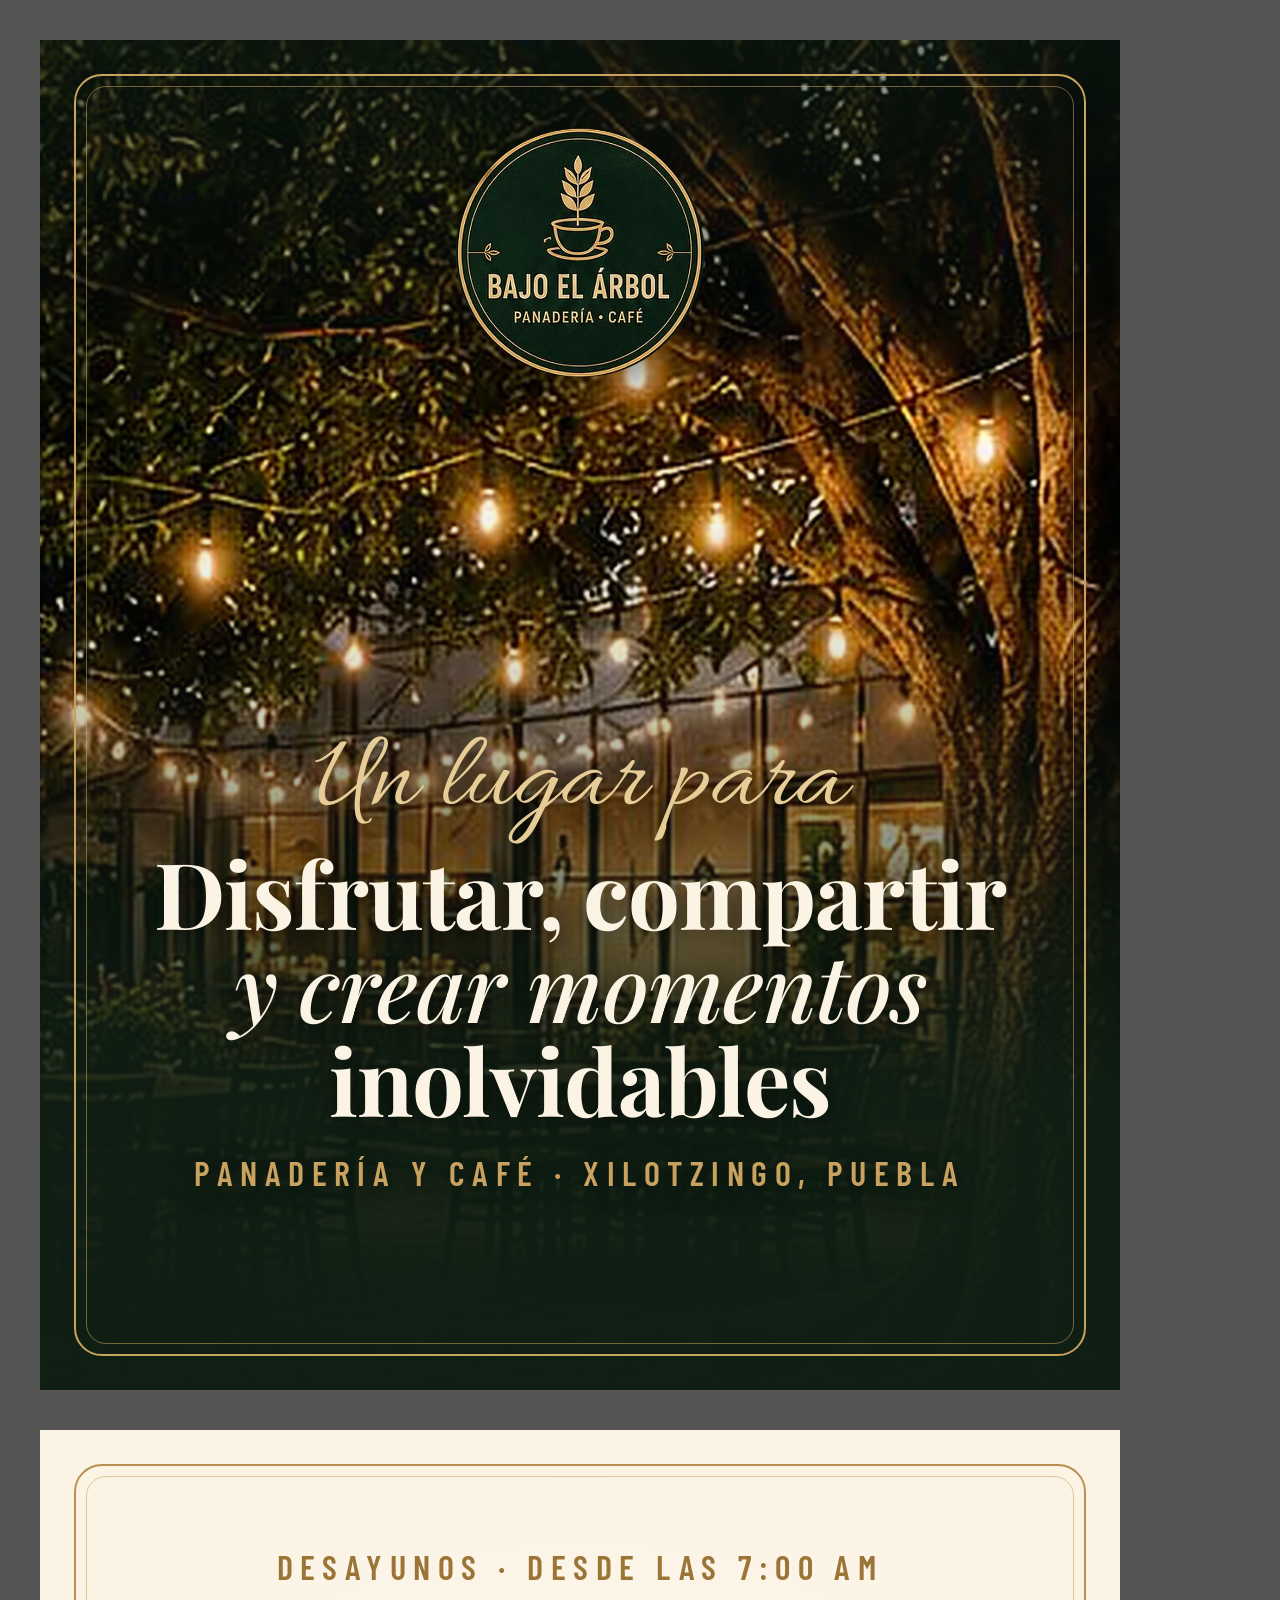
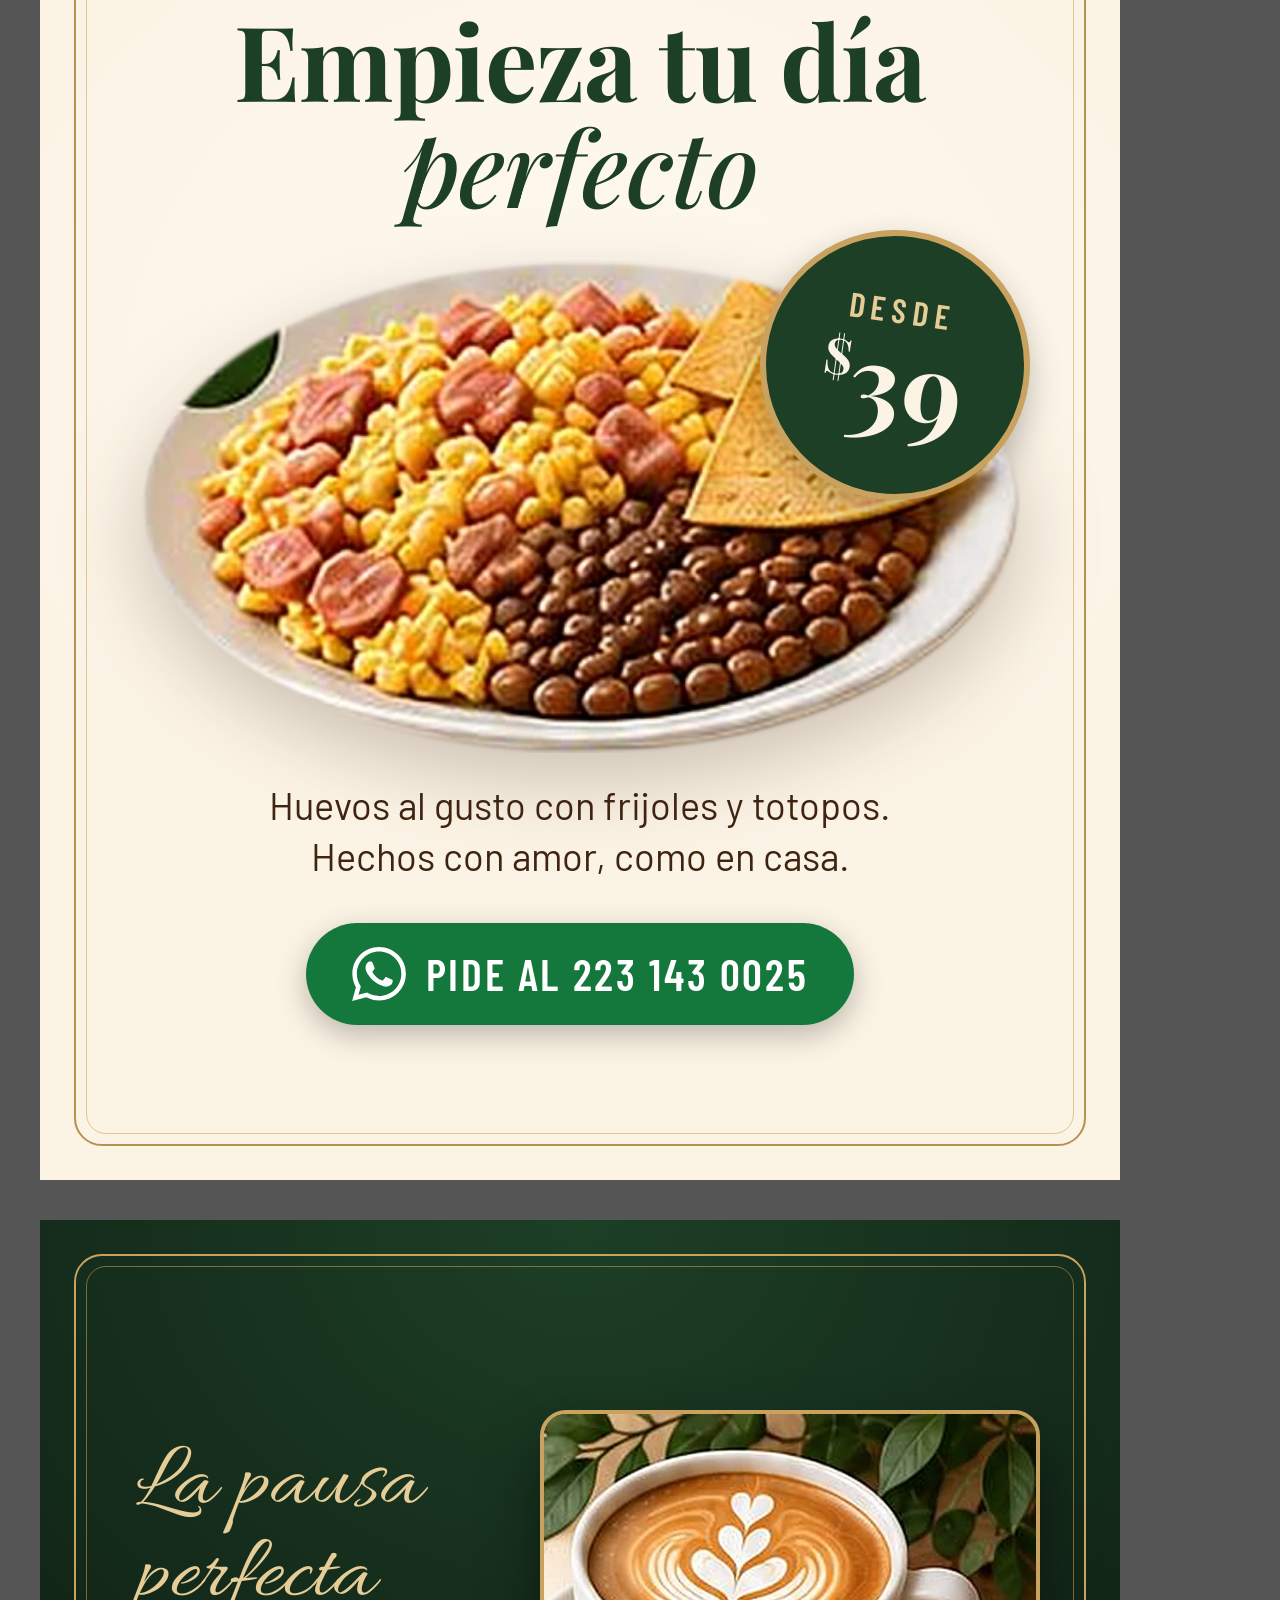
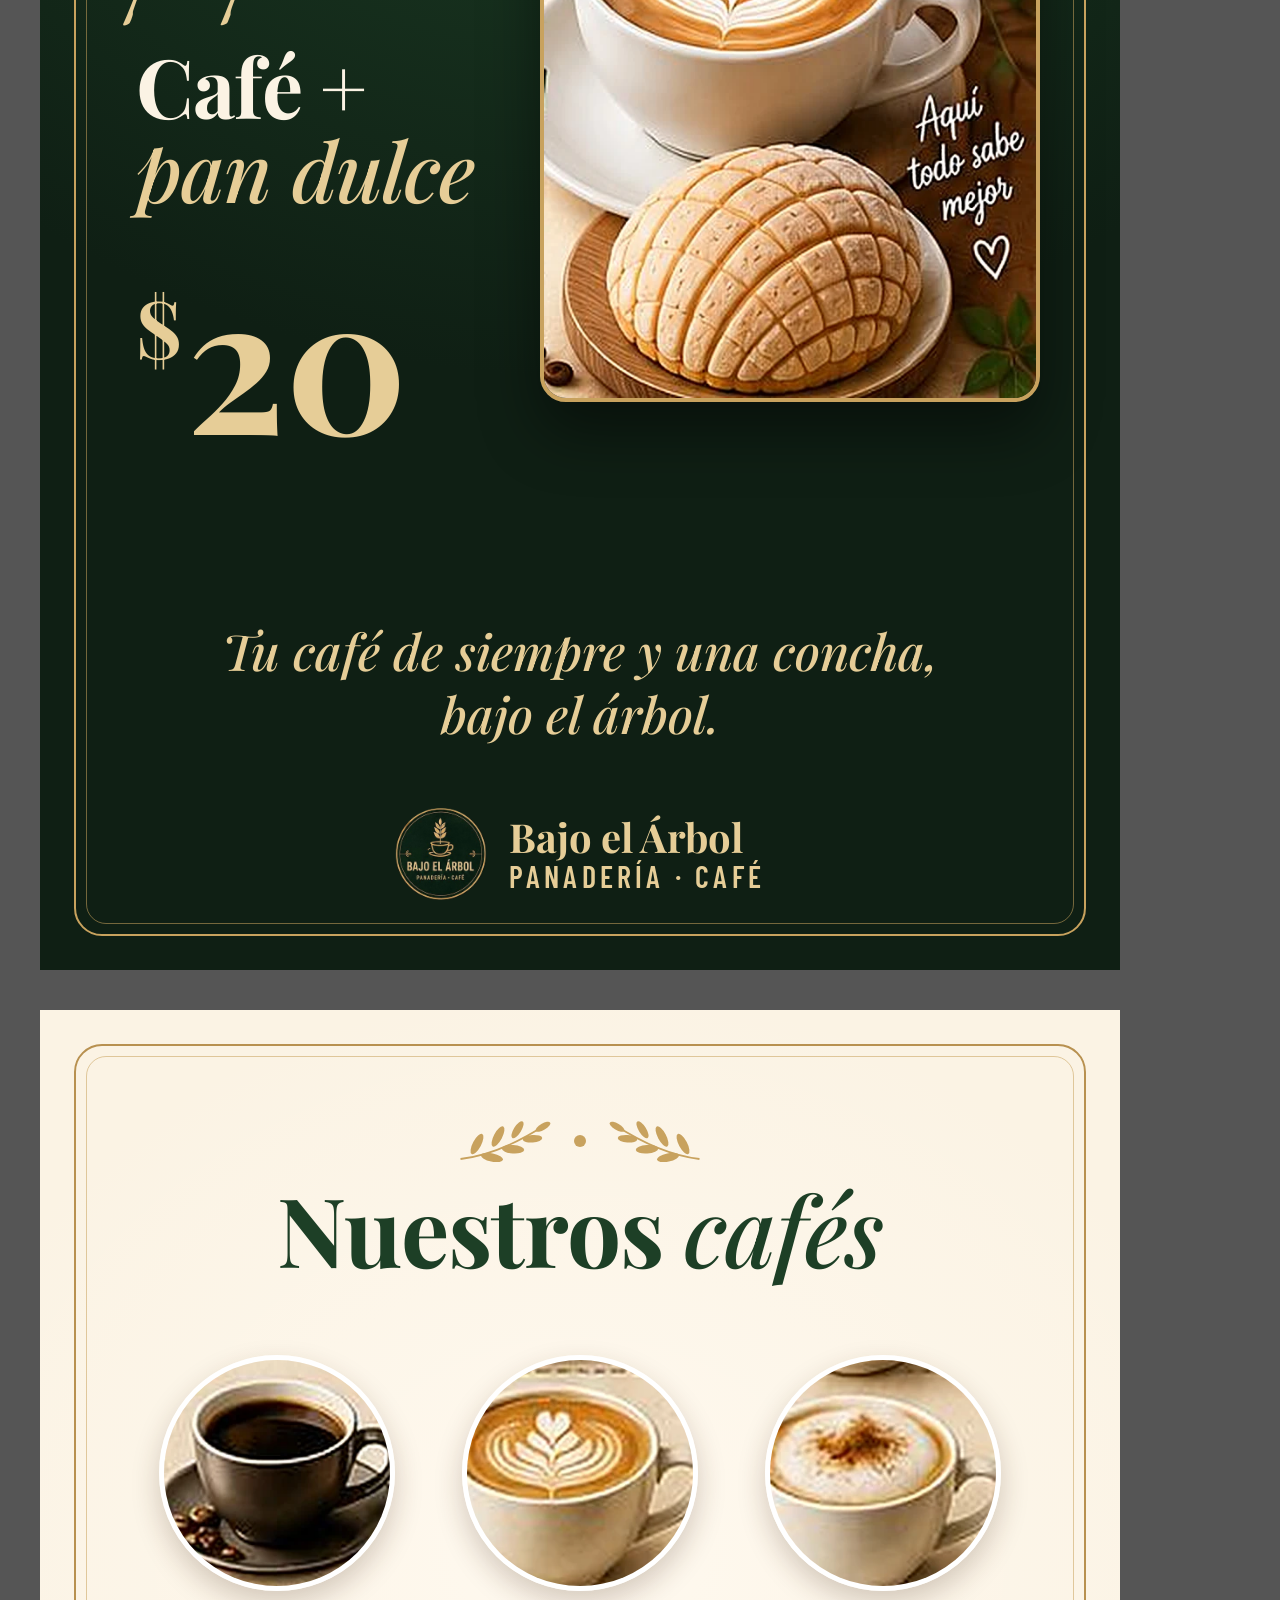
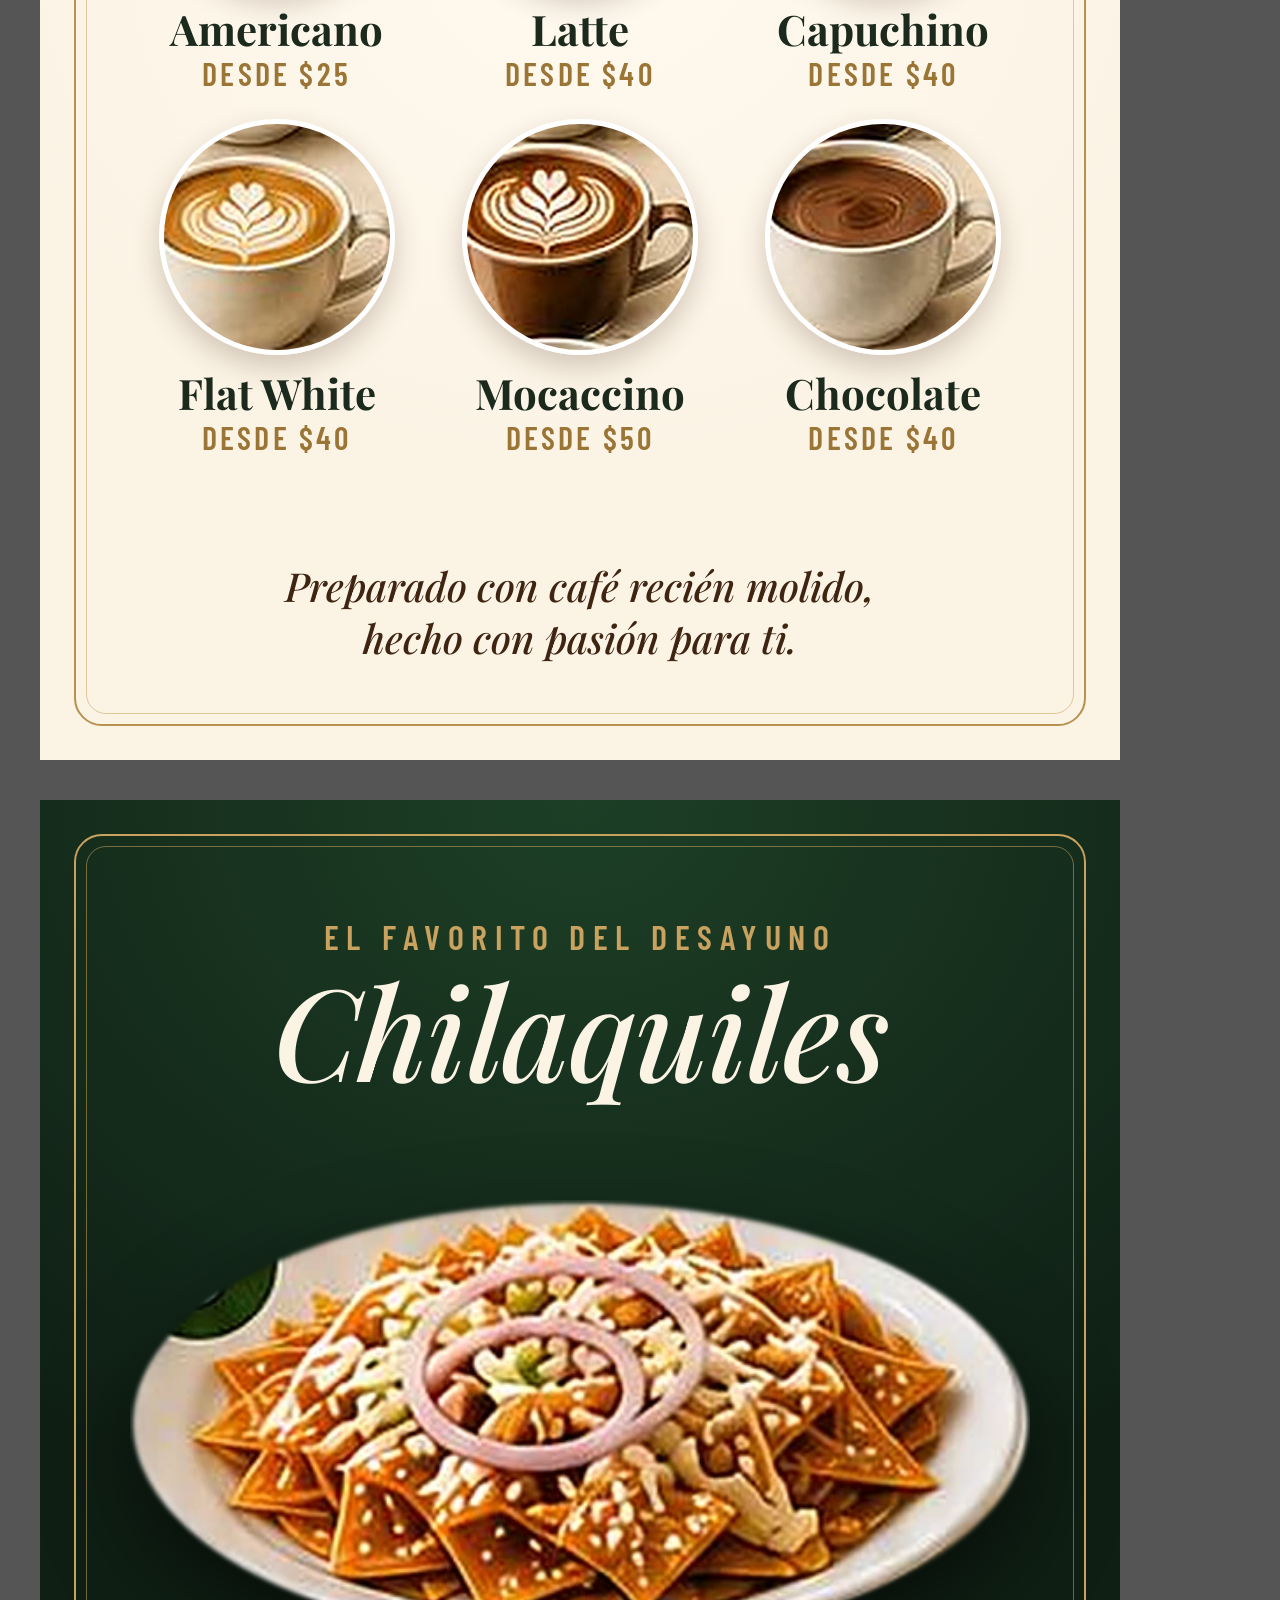
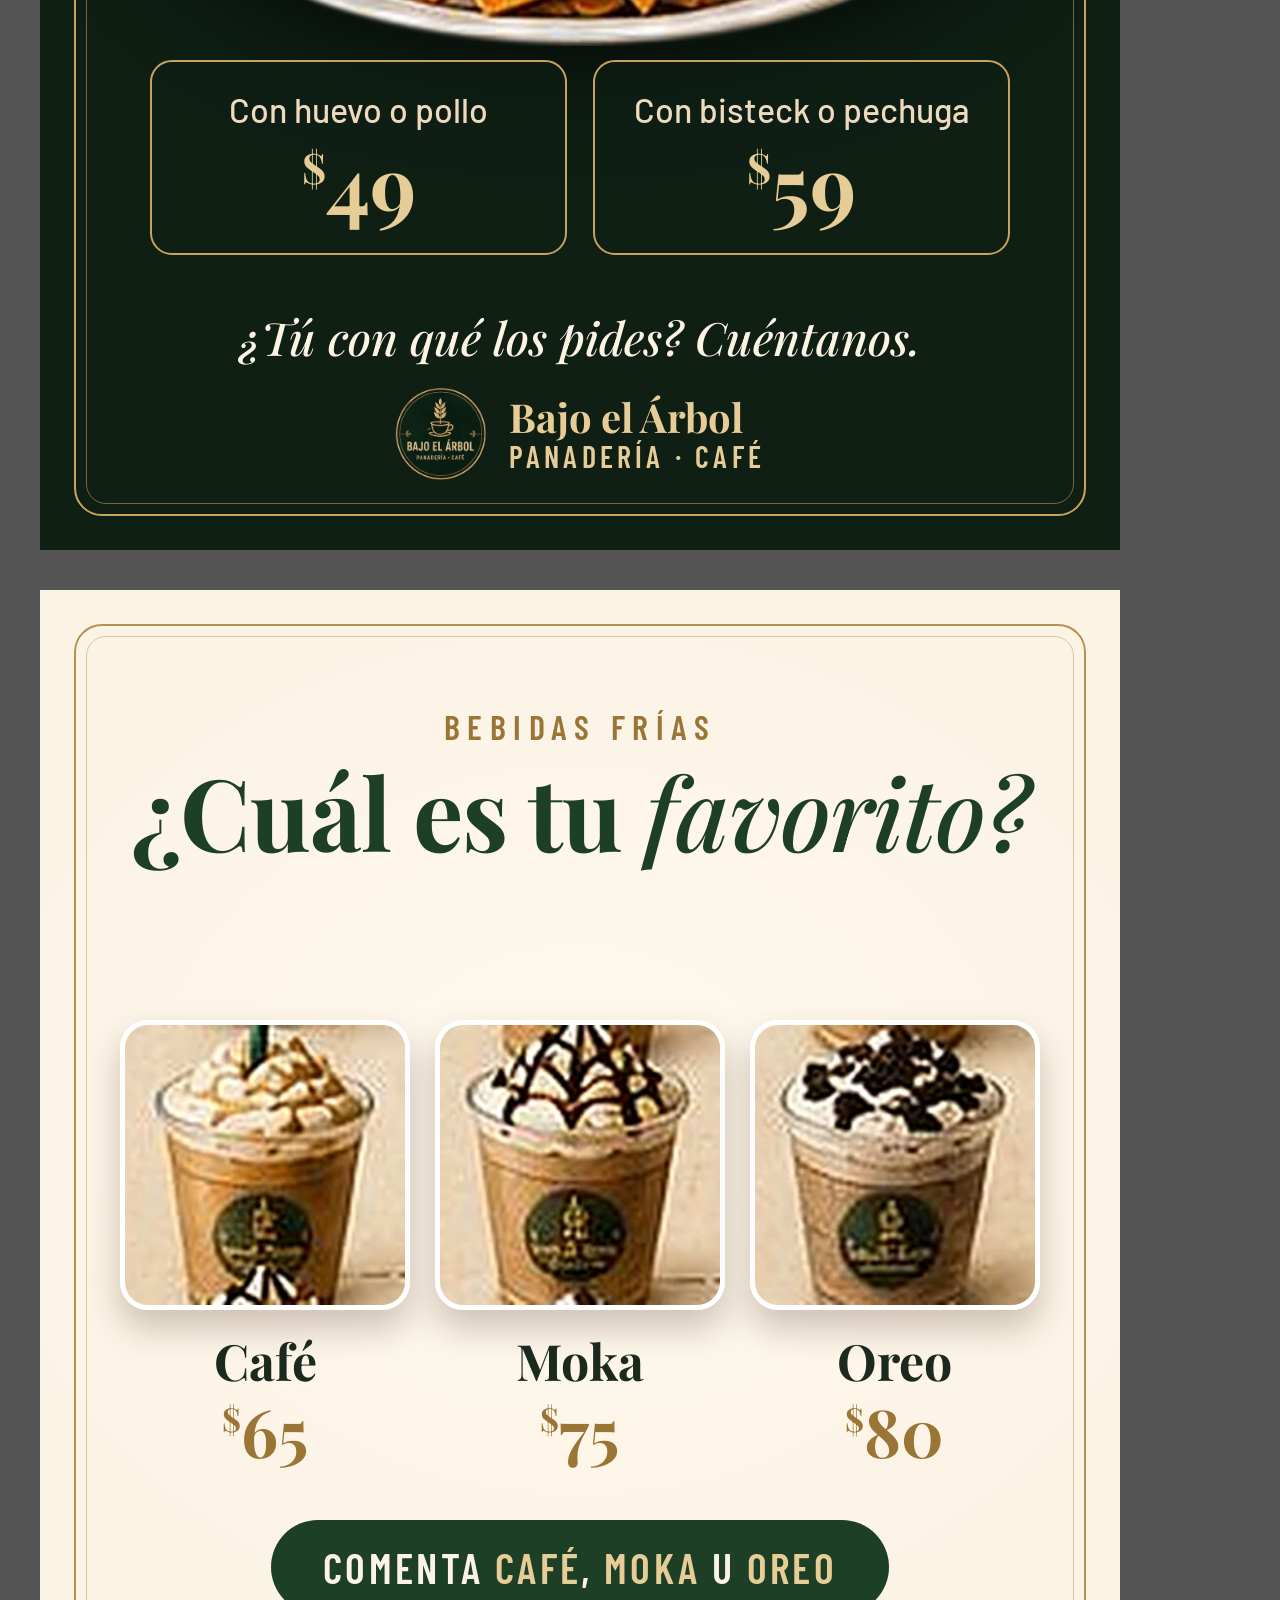
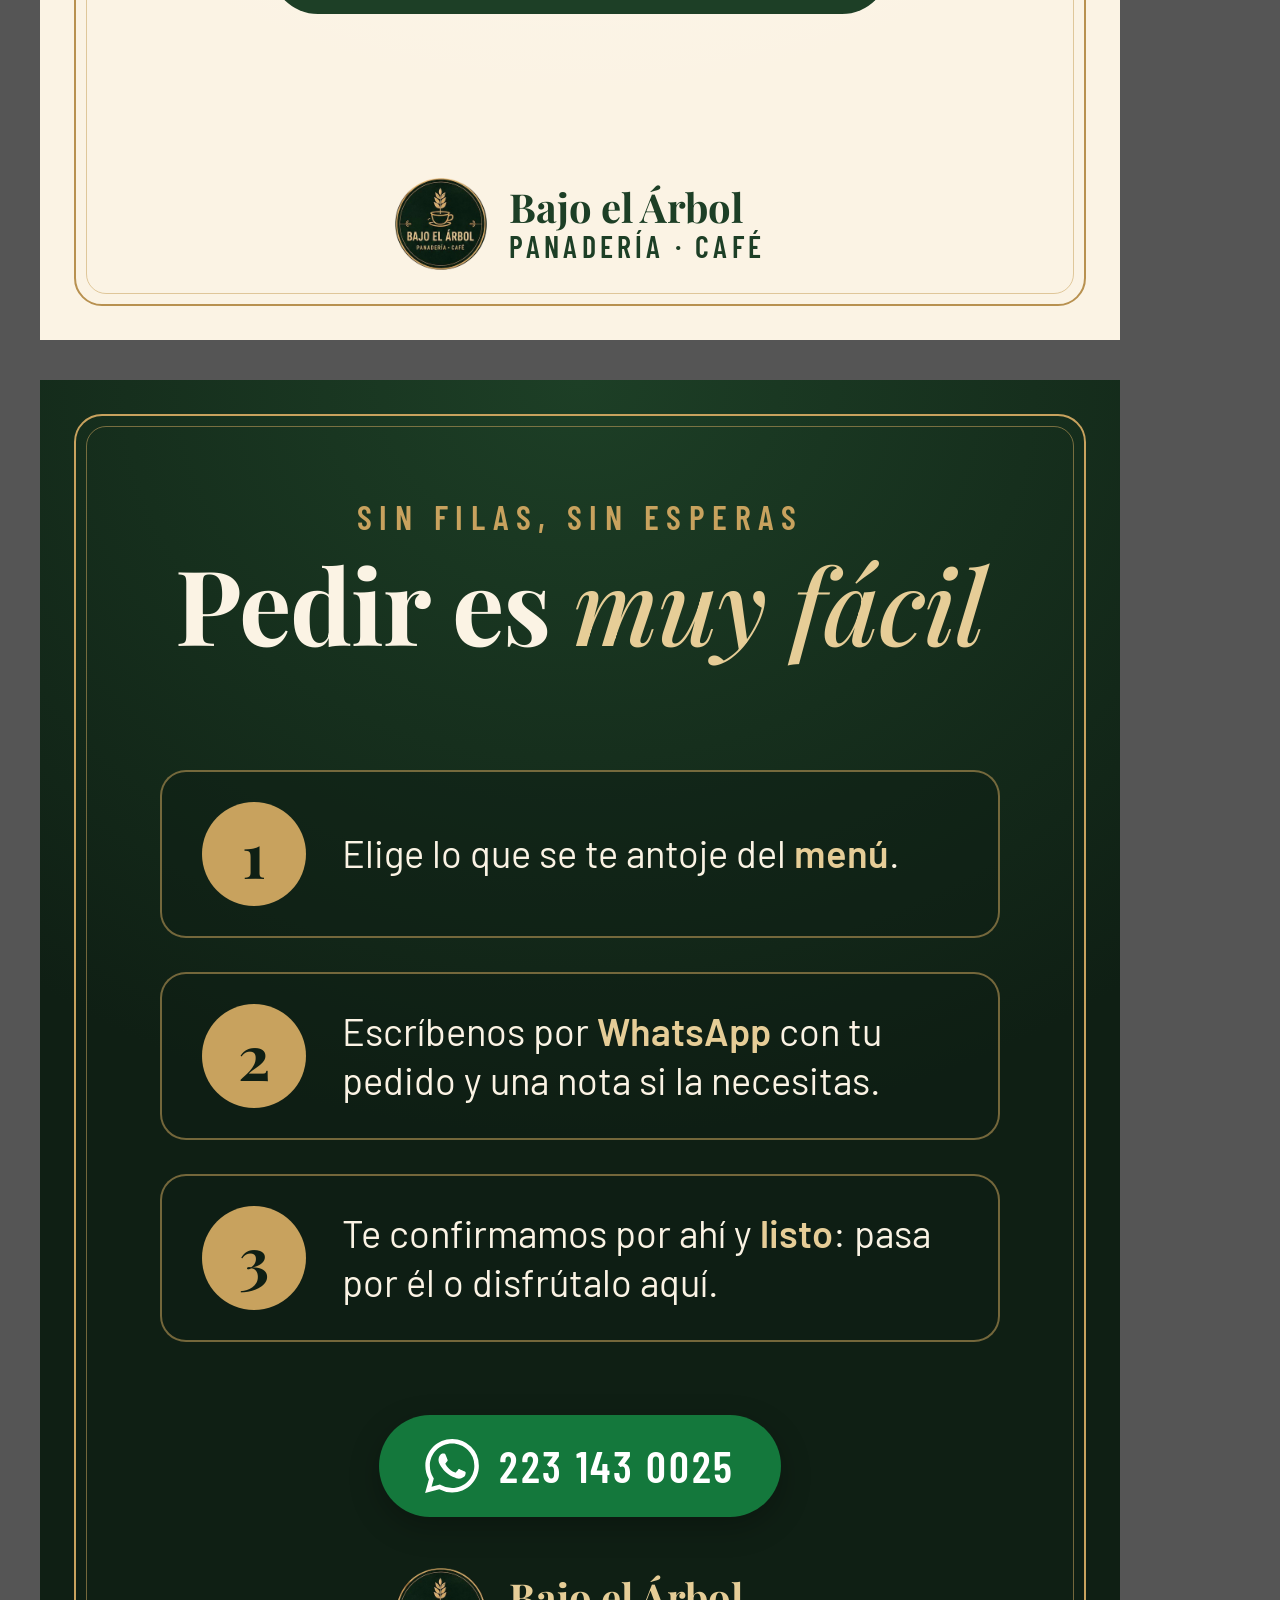
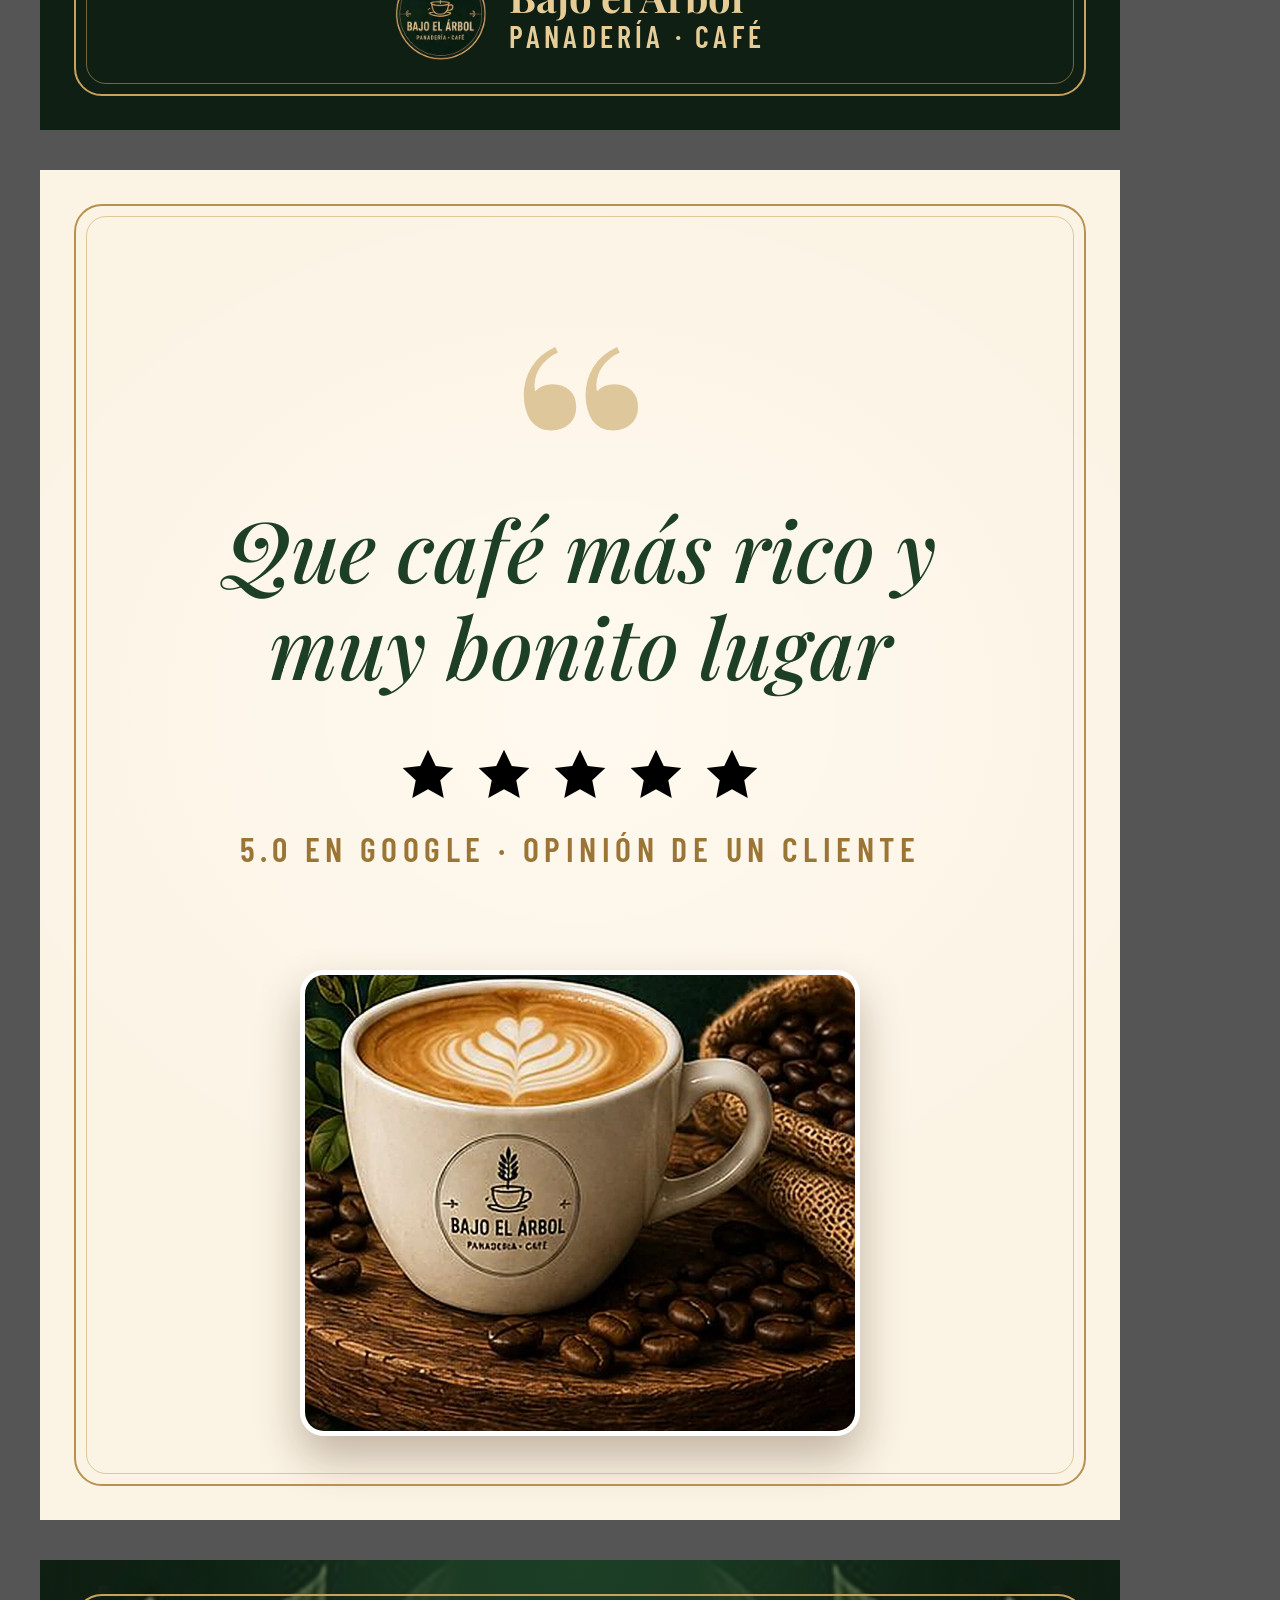
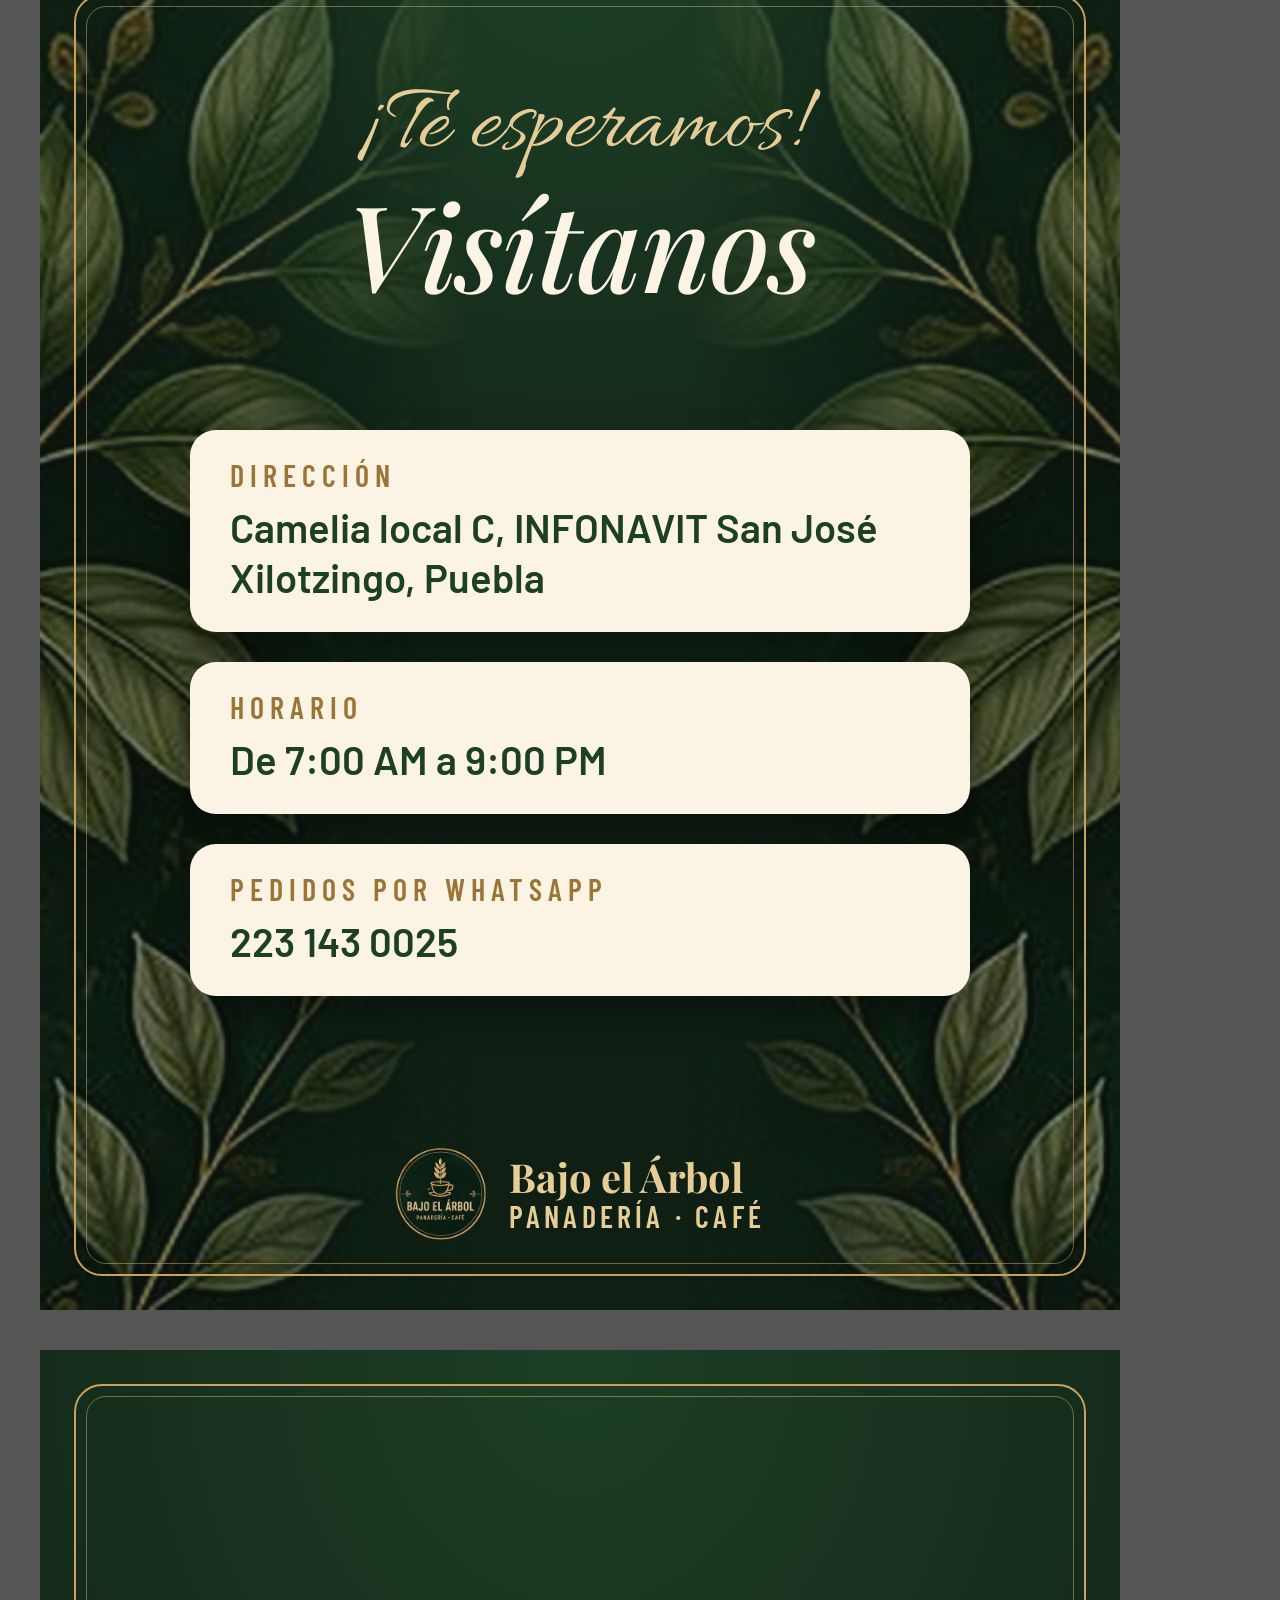
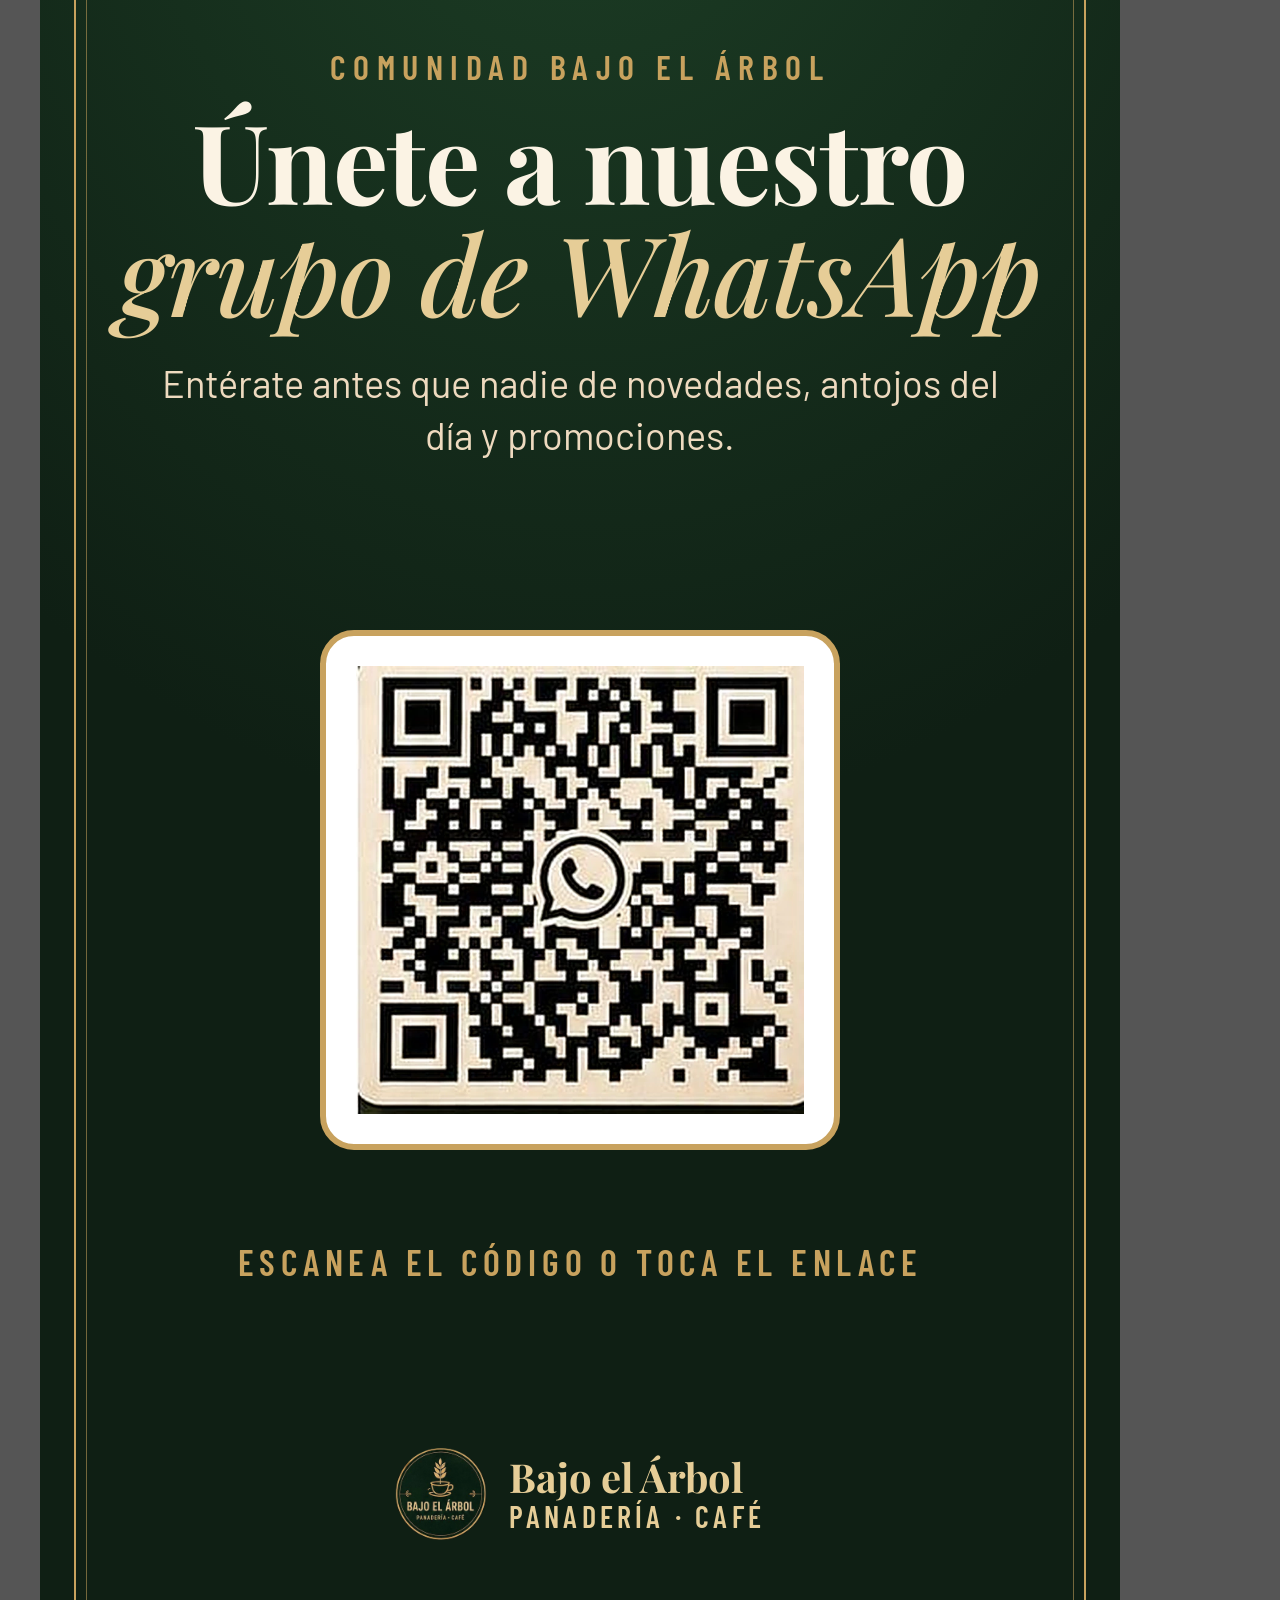
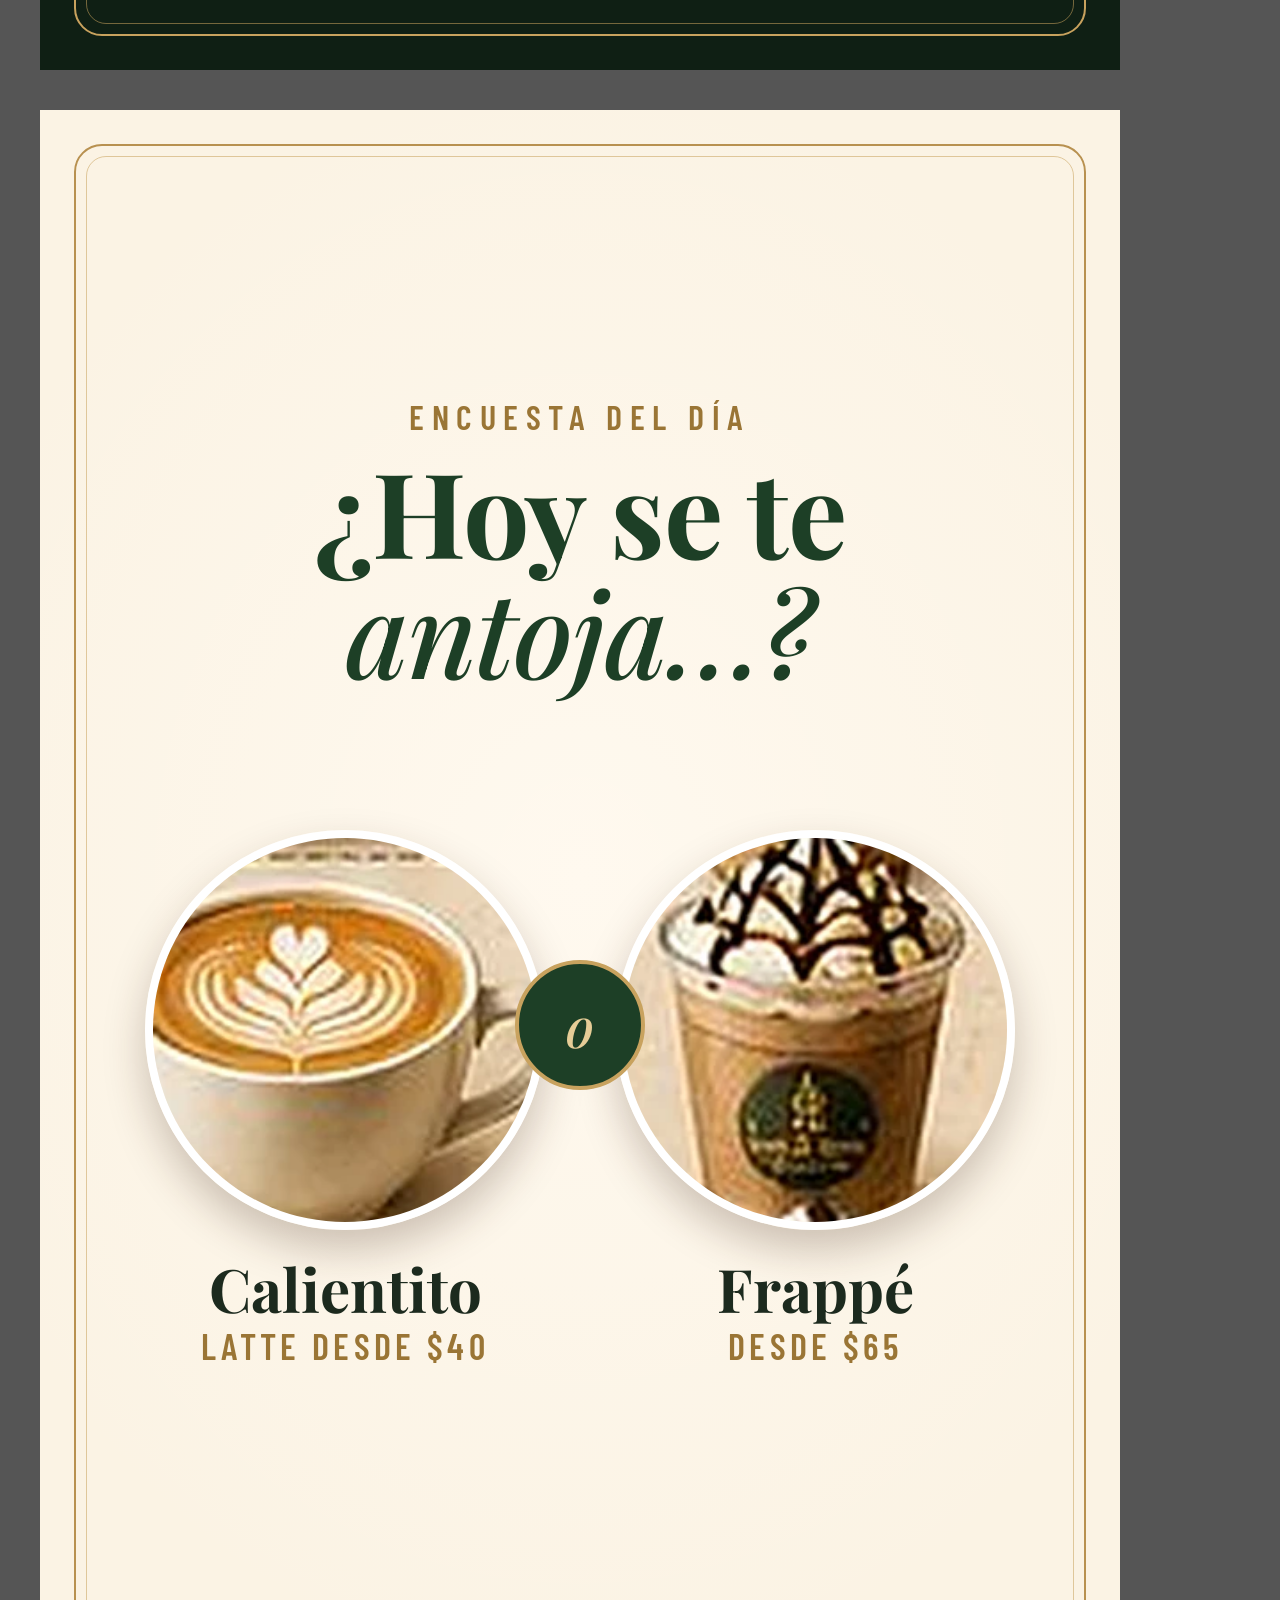
<file: redes-sociales/fuente/publicaciones.html>
<!doctype html>
<html lang="es">
<head>
<meta charset="utf-8">
<title>Bajo el Árbol · Publicaciones para Facebook e Instagram</title>
<link rel="stylesheet" href="fuentes.css">
<style>
:root{
  --bosque:#0f1f14;--bosque2:#132a18;--verde:#1d3f26;--oro:#c8a25e;--oro2:#e6cd97;
  --papel:#eedabf;--crema:#fbf3e4;--cafe:#3f2412;--tinta:#1c2a1e;--wa:#25d366;--wa2:#14783c;
  --serif:"Playfair Display",Georgia,serif;--cond:"Barlow Condensed","Arial Narrow",sans-serif;
  --sans:"Barlow",system-ui,sans-serif;--script:"Allura","Segoe Script",cursive;
}
*{box-sizing:border-box;margin:0;padding:0}
body{background:#555;font-family:var(--sans);display:flex;flex-wrap:wrap;gap:40px;padding:40px}
img{display:block}
svg.i{width:1em;height:1em;fill:currentColor;flex:none}

/* ---------- Lienzos ---------- */
.pieza{position:relative;overflow:hidden;width:1080px;height:1350px;flex:none}
.historia{height:1920px}
.oscuro{background:radial-gradient(120% 80% at 50% 0%,var(--verde) 0%,var(--bosque) 70%);color:var(--crema)}
.claro{background:var(--crema);color:var(--tinta)}
.claro::before{content:"";position:absolute;inset:0;background:radial-gradient(90% 60% at 50% 40%,#fff9ef 0%,transparent 70%);pointer-events:none}

/* marco dorado tipo menú */
.marco{position:absolute;inset:34px;border:2px solid var(--oro);border-radius:28px;pointer-events:none;z-index:5}
.marco::after{content:"";position:absolute;inset:10px;border:1px solid color-mix(in srgb,var(--oro) 55%,transparent);border-radius:20px}
.claro .marco{border-color:#b89150}

/* tipografía */
.etiqueta{font:600 34px/1 var(--cond);letter-spacing:.22em;text-transform:uppercase;color:var(--oro)}
.claro .etiqueta{color:#9a7535}
.script{font:400 96px/1 var(--script);color:var(--oro2)}
.claro .script{color:#9a7535}
.titulo{font:700 104px/1.02 var(--serif);letter-spacing:-.01em}
.titulo em{font-style:italic;font-weight:500}
.texto{font:400 38px/1.35 var(--sans)}
.precio{font:700 150px/1 var(--serif);color:var(--oro2)}
.precio small{font-size:.42em;vertical-align:.95em;margin-right:4px}
.claro .precio{color:var(--cafe)}

/* adornos */
.ramitas{display:flex;align-items:center;justify-content:center;gap:22px;color:var(--oro)}
.ramitas svg{width:96px;height:42px}
.ramitas svg:last-child{transform:scaleX(-1)}
.ramitas span{width:12px;height:12px;border-radius:50%;background:currentColor}

/* pie de marca */
.pie{position:absolute;left:0;right:0;bottom:70px;display:flex;align-items:center;justify-content:center;gap:22px;z-index:6}
.pie img{width:92px;height:92px}
.pie div{font:600 30px/1.15 var(--cond);letter-spacing:.14em;text-transform:uppercase}
.pie div b{display:block;font:700 40px/1.1 var(--serif);letter-spacing:0;text-transform:none}
.oscuro .pie div{color:var(--oro2)}
.claro .pie div{color:var(--verde)}

/* botón WhatsApp */
.wa{display:inline-flex;align-items:center;gap:20px;background:var(--wa2);color:#fff;border-radius:999px;padding:24px 46px;font:600 44px/1 var(--cond);letter-spacing:.06em;text-transform:uppercase;box-shadow:0 10px 30px rgba(0,0,0,.25)}
.wa svg{width:54px;height:54px}

.centro{position:absolute;left:0;right:0;text-align:center;z-index:4}

/* ---------- 01 Bienvenida ---------- */
#p01 .foto{position:absolute;inset:0;width:100%;height:100%;object-fit:cover}
#p01::after{content:"";position:absolute;inset:0;background:linear-gradient(180deg,rgba(15,31,20,.55) 0%,rgba(15,31,20,0) 28%,rgba(15,31,20,.1) 45%,rgba(15,31,20,.92) 78%,var(--bosque) 100%);z-index:1}
#p01 .logo{position:absolute;top:88px;left:50%;transform:translateX(-50%);width:250px;z-index:3;filter:drop-shadow(0 8px 24px rgba(0,0,0,.5))}
#p01 .centro{bottom:200px;text-shadow:0 4px 24px rgba(0,0,0,.6)}
#p01 .script{font-size:110px}
#p01 .titulo{font-size:92px;margin-top:6px}
#p01 .sub{margin-top:30px;font:600 34px/1 var(--cond);letter-spacing:.22em;text-transform:uppercase;color:var(--oro)}
#p01 .pie{bottom:78px}

/* ---------- 02 Desayunos ---------- */
#p02 .centro.top{top:120px}
#p02 .titulo{margin-top:22px;color:var(--verde)}
#p02 .plato{position:absolute;left:50%;top:430px;transform:translateX(-50%);width:880px;filter:drop-shadow(0 30px 40px rgba(63,36,18,.25))}
#p02 .sello{position:absolute;right:90px;top:400px;width:270px;height:270px;border-radius:50%;background:var(--verde);color:var(--crema);display:flex;flex-direction:column;align-items:center;justify-content:center;transform:rotate(8deg);border:6px solid var(--oro);box-shadow:0 14px 34px rgba(0,0,0,.25);z-index:6}
#p02 .sello span{font:600 34px/1 var(--cond);letter-spacing:.18em;text-transform:uppercase;color:var(--oro2)}
#p02 .sello b{font:700 110px/1 var(--serif)}
#p02 .sello b small{font-size:.45em;vertical-align:.9em}
#p02 .desc{top:950px}
#p02 .desc .texto{color:var(--cafe);max-width:820px;margin:0 auto}
#p02 .desc .wa{margin-top:40px}

/* ---------- 03 Café + pan ---------- */
#p03 .foto{position:absolute;right:80px;top:190px;width:500px;border-radius:26px;box-shadow:0 30px 60px rgba(0,0,0,.45);z-index:3;border:4px solid var(--oro)}
#p03 .izq{position:absolute;left:96px;top:220px;width:390px;z-index:4}
#p03 .script{font-size:92px}
#p03 .titulo{font-size:82px;margin-top:20px}
#p03 .titulo em{display:block;color:var(--oro2)}
#p03 .precio{margin-top:50px;font-size:190px}
#p03 .izq .texto{margin-top:20px;font-size:34px;color:var(--papel)}
#p03 .franja{position:absolute;left:100px;right:100px;top:1000px;text-align:center;z-index:4;font:500 italic 50px/1.25 var(--serif);color:var(--oro2)}

/* ---------- 04 Cafés ---------- */
#p04 .centro.top{top:110px}
#p04 .titulo{color:var(--verde);margin-top:18px;font-size:96px}
#p04 .grid{position:absolute;left:100px;right:100px;top:345px;display:grid;grid-template-columns:repeat(3,1fr);gap:30px 30px;z-index:4}
#p04 .cafe{text-align:center}
#p04 .cafe img{width:236px;height:236px;border-radius:50%;object-fit:cover;margin:0 auto;border:5px solid #fff;box-shadow:0 12px 28px rgba(63,36,18,.22)}
#p04 .cafe h3{margin-top:16px;font:700 42px/1.05 var(--serif);color:var(--tinta)}
#p04 .cafe p{margin-top:6px;font:600 32px/1 var(--cond);letter-spacing:.1em;text-transform:uppercase;color:#9a7535}
#p04 .lema{bottom:96px;font:500 italic 40px/1.3 var(--serif);color:var(--cafe)}

/* ---------- 05 Chilaquiles ---------- */
#p05 .centro.top{top:120px}
#p05 .titulo{font-size:128px;margin-top:10px}
#p05 .plato{position:absolute;left:50%;top:400px;transform:translateX(-50%);width:900px;filter:drop-shadow(0 34px 44px rgba(0,0,0,.55));z-index:3}
#p05 .opciones{position:absolute;left:110px;right:110px;top:860px;display:grid;grid-template-columns:1fr 1fr;gap:26px;z-index:4}
#p05 .op{border:2px solid var(--oro);border-radius:22px;padding:28px 20px;text-align:center;background:rgba(15,31,20,.55)}
#p05 .op span{display:block;font:500 34px/1.2 var(--sans);color:var(--papel)}
#p05 .op b{display:block;margin-top:10px;font:700 84px/1 var(--serif);color:var(--oro2)}
#p05 .op b small{font-size:.5em;vertical-align:.8em}
#p05 .pregunta{top:1110px;font:500 italic 46px/1.2 var(--serif);color:var(--crema)}

/* ---------- 06 Frappés ---------- */
#p06 .centro.top{top:120px}
#p06 .titulo{color:var(--verde);margin-top:16px;font-size:100px}
#p06 .fila{position:absolute;left:80px;right:80px;top:430px;display:grid;grid-template-columns:repeat(3,1fr);gap:24px;z-index:4}
#p06 .fr{text-align:center}
#p06 .fr img{width:290px;height:290px;object-fit:cover;border-radius:28px;margin:0 auto;box-shadow:0 18px 34px rgba(63,36,18,.25);border:5px solid #fff}
#p06 .fr h3{margin-top:26px;font:700 50px/1 var(--serif);color:var(--tinta)}
#p06 .fr p{margin-top:12px;font:700 66px/1 var(--serif);color:#9a7535}
#p06 .fr p small{font-size:.5em;vertical-align:.8em}
#p06 .comenta{top:930px}
#p06 .comenta .caja{display:inline-block;background:var(--verde);color:var(--crema);border-radius:999px;padding:26px 52px;font:600 42px/1 var(--cond);letter-spacing:.08em;text-transform:uppercase}
#p06 .comenta .caja b{color:var(--oro2)}

/* ---------- 07 Cómo pedir ---------- */
#p07 .centro.top{top:120px}
#p07 .titulo{margin-top:16px}
#p07 .titulo em{color:var(--oro2)}
#p07 .pasos{position:absolute;left:120px;right:120px;top:390px;display:flex;flex-direction:column;gap:34px;z-index:4}
#p07 .paso{display:flex;align-items:center;gap:36px;border:2px solid rgba(200,162,94,.55);border-radius:26px;padding:30px 40px;background:rgba(15,31,20,.5)}
#p07 .paso .n{flex:none;width:104px;height:104px;border-radius:50%;background:var(--oro);color:var(--bosque);display:flex;align-items:center;justify-content:center;font:700 62px/1 var(--serif)}
#p07 .paso p{font:400 38px/1.3 var(--sans);color:var(--crema)}
#p07 .paso p b{color:var(--oro2);font-weight:600}
#p07 .cta{top:1035px}

/* ---------- 08 Opinión ---------- */
#p08 .comillas{position:absolute;left:50%;top:120px;transform:translateX(-50%);font:700 300px/1 var(--serif);color:var(--oro);opacity:.55;z-index:3}
#p08 .cita{top:330px;padding:0 120px}
#p08 .cita p{font:500 italic 84px/1.15 var(--serif);color:var(--verde)}
#p08 .estrellas{display:flex;justify-content:center;gap:12px;margin-top:50px;color:#d9a52b}
#p08 .estrellas svg{width:64px;height:64px}
#p08 .fuente{margin-top:22px;font:600 34px/1.2 var(--cond);letter-spacing:.16em;text-transform:uppercase;color:#9a7535}
#p08 .foto{position:absolute;left:50%;top:800px;transform:translateX(-50%);width:560px;border-radius:24px;box-shadow:0 22px 44px rgba(63,36,18,.3);border:5px solid #fff;z-index:4}

/* ---------- 09 Visítanos ---------- */
#p09 .hojas{position:absolute;top:0;height:100%;width:auto;opacity:.45;z-index:1;-webkit-mask-image:linear-gradient(90deg,#000 45%,transparent 95%);mask-image:linear-gradient(90deg,#000 45%,transparent 95%)}
#p09 .hojas.izq{left:-60px}
#p09 .hojas.der{right:-60px;transform:scaleX(-1)}
#p09 .centro.top{top:120px}
#p09 .titulo{margin-top:6px;font-size:120px}
#p09 .datos{position:absolute;left:150px;right:150px;top:470px;z-index:4;display:flex;flex-direction:column;gap:30px}
#p09 .dato{background:var(--crema);color:var(--tinta);border-radius:26px;padding:30px 40px;box-shadow:0 18px 36px rgba(0,0,0,.35)}
#p09 .dato span{display:block;font:600 30px/1 var(--cond);letter-spacing:.2em;text-transform:uppercase;color:#9a7535}
#p09 .dato p{margin-top:12px;font:600 40px/1.25 var(--sans);color:var(--verde)}

/* ---------- Historias ---------- */
.historia .pie{bottom:130px}
#h01 .centro.top{top:300px}
#h01 .titulo{font-size:110px;margin-top:20px}
#h01 .titulo em{color:var(--oro2)}
#h01 .texto{margin-top:30px;color:var(--papel);padding:0 120px}
#h01 .qr{position:absolute;left:50%;top:880px;transform:translateX(-50%);width:520px;padding:30px;background:#fff;border-radius:34px;border:6px solid var(--oro);z-index:4}
#h01 .qr img{width:100%}
#h01 .nota{top:1490px;font:600 36px/1.2 var(--cond);letter-spacing:.16em;text-transform:uppercase;color:var(--oro)}

#h02 .centro.top{top:290px}
#h02 .titulo{font-size:118px;color:var(--verde);margin-top:16px}
#h02 .par{position:absolute;left:90px;right:90px;top:720px;display:grid;grid-template-columns:1fr 1fr;gap:40px;z-index:4}
#h02 .op{text-align:center}
#h02 .op img{width:400px;height:400px;object-fit:cover;border-radius:50%;margin:0 auto;border:8px solid #fff;box-shadow:0 20px 40px rgba(63,36,18,.25)}
#h02 .op h3{margin-top:28px;font:700 60px/1 var(--serif);color:var(--tinta)}
#h02 .op p{margin-top:10px;font:600 36px/1 var(--cond);letter-spacing:.12em;text-transform:uppercase;color:#9a7535}
#h02 .vs{position:absolute;left:50%;top:850px;transform:translateX(-50%);width:130px;height:130px;border-radius:50%;background:var(--verde);color:var(--oro2);display:flex;align-items:center;justify-content:center;font:500 italic 56px/1 var(--serif);z-index:6;border:4px solid var(--oro)}

#h03 .centro.top{top:290px}
#h03 .script{font-size:120px}
#h03 .titulo{font-size:124px;margin-top:10px}
#h03 .foto{position:absolute;left:50%;top:720px;transform:translateX(-50%);width:760px;border-radius:30px;border:5px solid var(--oro);box-shadow:0 30px 60px rgba(0,0,0,.5);z-index:4}
#h03 .hora{top:1400px;font:700 64px/1.1 var(--serif);color:var(--oro2)}
#h03 .hora span{display:block;margin-top:14px;font:600 34px/1 var(--cond);letter-spacing:.2em;text-transform:uppercase;color:var(--papel)}
#h03 .cta{top:1560px}

/* ================= Temporada navideña 2026 ================= */

/* Vie 13 nov · Fin de semana largo */
#n13 .centro.top{top:110px}
#n13 .etiqueta{font-size:32px}
#n13 .titulo{font-size:112px;margin-top:20px}
#n13 .titulo em{color:var(--oro2)}
#n13 .foto{position:absolute;left:50%;top:440px;transform:translateX(-50%) rotate(-2deg);width:470px;border-radius:26px;border:5px solid var(--oro);box-shadow:0 30px 60px rgba(0,0,0,.5);z-index:4}
#n13 .script{position:absolute;left:0;right:0;top:1010px;text-align:center;font-size:92px;z-index:4}
#n13 .cta{top:1110px}
#n13 .cta p{font:600 32px/1 var(--cond);letter-spacing:.16em;text-transform:uppercase;color:var(--papel);margin-bottom:22px}
#n13 .pie{display:none}

/* Lun 16 nov · Lunes festivo */
#n16 .centro.top{top:110px}
#n16 .titulo{color:var(--verde);margin-top:20px;font-size:112px}
#n16 .plato{position:absolute;left:50%;top:420px;transform:translateX(-50%);width:880px;filter:drop-shadow(0 30px 40px rgba(63,36,18,.25));z-index:3}
#n16 .sello{position:absolute;right:90px;top:400px;width:250px;height:250px;border-radius:50%;background:var(--verde);color:var(--crema);display:flex;flex-direction:column;align-items:center;justify-content:center;transform:rotate(8deg);border:6px solid var(--oro);box-shadow:0 14px 34px rgba(0,0,0,.25);z-index:6}
#n16 .sello span{font:600 32px/1 var(--cond);letter-spacing:.18em;text-transform:uppercase;color:var(--oro2)}
#n16 .sello b{font:700 100px/1 var(--serif)}
#n16 .sello b small{font-size:.45em;vertical-align:.9em}
#n16 .desc{top:900px}
#n16 .desc .texto{color:var(--cafe)}
#n16 .desc .hora{margin-top:14px;font:700 54px/1.1 var(--serif);color:var(--verde)}
#n16 .desc .wa{margin-top:34px}

/* Carrusel de desayunos (vie 20 nov) */
.portada-platos{position:absolute;left:0;right:0;top:530px;height:560px;z-index:3}
.portada-platos img{position:absolute;filter:drop-shadow(0 26px 34px rgba(0,0,0,.55))}
.portada-platos .a{left:0;top:40px;width:570px;transform:rotate(-8deg)}
.portada-platos .b{right:0;top:20px;width:550px;transform:rotate(7deg)}
.portada-platos .c{left:50%;top:220px;width:640px;transform:translateX(-50%)}
#c1 .centro.top{top:120px}
#c1 .script{font-size:100px}
#c1 .titulo{font-size:124px;margin-top:4px}
#c1 .titulo em{color:var(--oro2)}
#c1 .desliza{position:absolute;left:0;right:0;bottom:200px;text-align:center;z-index:6;font:600 36px/1 var(--cond);letter-spacing:.22em;text-transform:uppercase;color:var(--oro)}
#c1 .desliza svg{width:30px;height:30px;vertical-align:-5px;margin-left:10px}

.carta .centro.top{top:96px}
.carta .encabezado{display:flex;align-items:center;justify-content:center;gap:24px}
.carta .encabezado .etiqueta{font-size:32px}
.carta .encabezado i{font:600 30px/1 var(--cond);letter-spacing:.14em;color:#b89150;font-style:normal}
.carta .lista{position:absolute;left:84px;right:84px;top:190px;display:flex;flex-direction:column;gap:22px;z-index:4}
.carta .platillo{display:grid;grid-template-columns:400px 1fr;align-items:center;gap:30px;background:#fffaf1;border:1.5px solid #e2cfa9;border-radius:28px;padding:22px 34px 22px 18px;min-height:318px;box-shadow:0 10px 26px rgba(63,36,18,.08)}
.carta .platillo img{width:400px;height:auto;max-height:250px;object-fit:contain;filter:drop-shadow(0 16px 20px rgba(63,36,18,.22))}
.carta .platillo .n{font:700 30px/1 var(--cond);letter-spacing:.16em;color:#b89150}
.carta .platillo h3{margin-top:8px;font:700 50px/1.02 var(--serif);color:var(--verde)}
.carta .platillo p{margin-top:10px;font:400 28px/1.3 var(--sans);color:var(--cafe)}
.carta .platillo .pr{margin-top:14px;display:flex;flex-wrap:wrap;gap:8px 26px;align-items:baseline}
.carta .platillo .pr b{font:700 60px/1 var(--serif);color:var(--cafe)}
.carta .platillo .pr b small{font-size:.5em;vertical-align:.75em}
.carta .platillo .pr span{font:600 26px/1 var(--cond);letter-spacing:.08em;text-transform:uppercase;color:#9a7535;margin-right:8px}
.carta .nota{position:absolute;left:0;right:0;bottom:66px;text-align:center;z-index:6;font:500 italic 30px/1 var(--serif);color:#9a7535}

#c5 .centro.top{top:130px}
#c5 .titulo{margin-top:14px;font-size:116px}
#c5 .titulo em{color:var(--oro2)}
#c5 .foto{position:absolute;left:50%;top:430px;transform:translateX(-50%);width:420px;border-radius:50%;border:6px solid var(--oro);box-shadow:0 26px 50px rgba(0,0,0,.5);z-index:4}
#c5 .extras{position:absolute;left:150px;right:150px;top:880px;display:grid;grid-template-columns:1fr 1fr;gap:22px;z-index:4}
#c5 .extras div{border:2px solid rgba(200,162,94,.6);border-radius:22px;padding:20px;text-align:center;background:rgba(15,31,20,.5)}
#c5 .extras span{display:block;font:500 30px/1.2 var(--sans);color:var(--papel)}
#c5 .extras b{display:block;margin-top:6px;font:700 52px/1 var(--serif);color:var(--oro2)}
#c5 .cta{top:1090px}
#c5 .pie{display:none}
</style>
</head>
<body>
<svg width="0" height="0" style="position:absolute" aria-hidden="true">
  <symbol id="wa" viewBox="0 0 24 24"><path d="M17.472 14.382c-.297-.149-1.758-.867-2.03-.967-.273-.099-.471-.148-.67.15-.197.297-.767.966-.94 1.164-.173.199-.347.223-.644.075-.297-.15-1.255-.463-2.39-1.475-.883-.788-1.48-1.761-1.653-2.059-.173-.297-.018-.458.13-.606.134-.133.298-.347.446-.52.149-.174.198-.298.298-.497.099-.198.05-.371-.025-.52-.075-.149-.669-1.612-.916-2.207-.242-.579-.487-.5-.669-.51-.173-.008-.371-.01-.57-.01-.198 0-.52.074-.792.372-.272.297-1.04 1.016-1.04 2.479 0 1.462 1.065 2.875 1.213 3.074.149.198 2.096 3.2 5.077 4.487.709.306 1.262.489 1.694.625.712.227 1.36.195 1.871.118.571-.085 1.758-.719 2.006-1.413.248-.694.248-1.289.173-1.413-.074-.124-.272-.198-.57-.347m-5.421 7.403h-.004a9.87 9.87 0 01-5.031-1.378l-.361-.214-3.741.982.998-3.648-.235-.374a9.86 9.86 0 01-1.51-5.26c.001-5.45 4.436-9.884 9.888-9.884 2.64 0 5.122 1.03 6.988 2.898a9.825 9.825 0 012.893 6.994c-.003 5.45-4.437 9.884-9.885 9.884m8.413-18.297A11.815 11.815 0 0012.05 0C5.495 0 .16 5.335.157 11.892c0 2.096.547 4.142 1.588 5.945L.057 24l6.305-1.654a11.882 11.882 0 005.683 1.448h.005c6.554 0 11.89-5.335 11.893-11.893a11.821 11.821 0 00-3.48-8.413z"/></symbol>
  <symbol id="ramita" viewBox="0 0 64 28"><path d="M3 26C20 24 40 16 60 3" stroke="currentColor" stroke-width="1.2" fill="none"/><g fill="currentColor"><ellipse cx="14" cy="16" rx="7.5" ry="2.8" transform="rotate(-62 14 16)"/><ellipse cx="28" cy="11" rx="7.5" ry="2.8" transform="rotate(-62 28 11)"/><ellipse cx="41" cy="6.5" rx="6.5" ry="2.5" transform="rotate(-58 41 6.5)"/><ellipse cx="24" cy="25" rx="7.5" ry="2.8" transform="rotate(12 24 25)"/><ellipse cx="38" cy="19.5" rx="7.5" ry="2.8" transform="rotate(4 38 19.5)"/><ellipse cx="51" cy="12.5" rx="6.5" ry="2.5" transform="rotate(-4 51 12.5)"/><ellipse cx="58" cy="4.5" rx="5.5" ry="2.2" transform="rotate(-30 58 4.5)"/></g></symbol>
  <symbol id="flecha" viewBox="0 0 24 24"><path d="M4 12h14M13 6l6 6-6 6" stroke="currentColor" stroke-width="2.4" fill="none" stroke-linecap="round" stroke-linejoin="round"/></symbol>
  <symbol id="star" viewBox="0 0 24 24"><path d="M12 2.5l2.9 6.1 6.6.8-4.9 4.6 1.3 6.6L12 17.3l-5.9 3.3 1.3-6.6L2.5 9.4l6.6-.8z"/></symbol>
</svg>

<!-- 01 · Bienvenida (feed 4:5) -->
<section class="pieza oscuro" id="p01" data-archivo="publicaciones/01-bienvenida.png">
  <img class="foto" src="img/terraza.webp" alt="">
  <img class="logo" src="img/logo.webp" alt="">
  <div class="centro">
    <div class="script">Un lugar para</div>
    <h1 class="titulo">Disfrutar, compartir<br><em>y crear momentos</em><br>inolvidables</h1>
    <p class="sub">Panadería y café · Xilotzingo, Puebla</p>
  </div>
  <div class="marco"></div>
</section>

<!-- 02 · Desayunos desde $39 -->
<section class="pieza claro" id="p02" data-archivo="publicaciones/02-desayunos.png">
  <div class="centro top">
    <div class="etiqueta">Desayunos · desde las 7:00 AM</div>
    <h1 class="titulo">Empieza tu día<br><em>perfecto</em></h1>
  </div>
  <img class="plato" src="img/huevos.webp" alt="">
  <div class="sello"><span>Desde</span><b><small>$</small>39</b></div>
  <div class="centro desc">
    <p class="texto">Huevos al gusto con frijoles y totopos.<br>Hechos con amor, como en casa.</p>
    <div class="wa"><svg class="i"><use href="#wa"/></svg>Pide al 223 143 0025</div>
  </div>
  <div class="marco"></div>
</section>

<!-- 03 · Café + pan dulce $20 -->
<section class="pieza oscuro" id="p03" data-archivo="publicaciones/03-cafe-y-pan.png">
  <div class="izq">
    <div class="script">La pausa perfecta</div>
    <h1 class="titulo">Café +<em>pan dulce</em></h1>
    <div class="precio"><small>$</small>20</div>
  </div>
  <img class="foto" src="img/cafe-concha.webp" alt="">
  <p class="franja">Tu café de siempre y una concha,<br>bajo el árbol.</p>
  <div class="pie"><img src="img/logo.webp" alt=""><div><b>Bajo el Árbol</b>Panadería · Café</div></div>
  <div class="marco"></div>
</section>

<!-- 04 · Nuestros cafés -->
<section class="pieza claro" id="p04" data-archivo="publicaciones/04-nuestros-cafes.png">
  <div class="centro top">
    <div class="ramitas"><svg><use href="#ramita"/></svg><span></span><svg><use href="#ramita"/></svg></div>
    <h1 class="titulo">Nuestros <em>cafés</em></h1>
  </div>
  <div class="grid">
    <div class="cafe"><img src="img/americano.webp" alt=""><h3>Americano</h3><p>desde $25</p></div>
    <div class="cafe"><img src="img/latte.webp" alt=""><h3>Latte</h3><p>desde $40</p></div>
    <div class="cafe"><img src="img/capuchino.webp" alt=""><h3>Capuchino</h3><p>desde $40</p></div>
    <div class="cafe"><img src="img/flatwhite.webp" alt=""><h3>Flat White</h3><p>desde $40</p></div>
    <div class="cafe"><img src="img/mocaccino.webp" alt=""><h3>Mocaccino</h3><p>desde $50</p></div>
    <div class="cafe"><img src="img/chocolate.webp" alt=""><h3>Chocolate</h3><p>desde $40</p></div>
  </div>
  <p class="centro lema">Preparado con café recién molido,<br>hecho con pasión para ti.</p>
  <div class="marco"></div>
</section>

<!-- 05 · Chilaquiles -->
<section class="pieza oscuro" id="p05" data-archivo="publicaciones/05-chilaquiles.png">
  <div class="centro top">
    <div class="etiqueta">El favorito del desayuno</div>
    <h1 class="titulo"><em>Chilaquiles</em></h1>
  </div>
  <img class="plato" src="img/chilaquiles.webp" alt="">
  <div class="opciones">
    <div class="op"><span>Con huevo o pollo</span><b><small>$</small>49</b></div>
    <div class="op"><span>Con bisteck o pechuga</span><b><small>$</small>59</b></div>
  </div>
  <p class="centro pregunta">¿Tú con qué los pides? Cuéntanos.</p>
  <div class="pie"><img src="img/logo.webp" alt=""><div><b>Bajo el Árbol</b>Panadería · Café</div></div>
  <div class="marco"></div>
</section>

<!-- 06 · Frappés -->
<section class="pieza claro" id="p06" data-archivo="publicaciones/06-frappes.png">
  <div class="centro top">
    <div class="etiqueta">Bebidas frías</div>
    <h1 class="titulo">¿Cuál es tu <em>favorito?</em></h1>
  </div>
  <div class="fila">
    <div class="fr"><img src="img/frappe-cafe.webp" alt=""><h3>Café</h3><p><small>$</small>65</p></div>
    <div class="fr"><img src="img/frappe-moka.webp" alt=""><h3>Moka</h3><p><small>$</small>75</p></div>
    <div class="fr"><img src="img/frappe-oreo.webp" alt=""><h3>Oreo</h3><p><small>$</small>80</p></div>
  </div>
  <div class="centro comenta"><div class="caja">Comenta <b>Café</b>, <b>Moka</b> u <b>Oreo</b></div></div>
  <div class="pie"><img src="img/logo.webp" alt=""><div><b>Bajo el Árbol</b>Panadería · Café</div></div>
  <div class="marco"></div>
</section>

<!-- 07 · Cómo pedir -->
<section class="pieza oscuro" id="p07" data-archivo="publicaciones/07-como-pedir.png">
  <div class="centro top">
    <div class="etiqueta">Sin filas, sin esperas</div>
    <h1 class="titulo">Pedir es <em>muy fácil</em></h1>
  </div>
  <div class="pasos">
    <div class="paso"><div class="n">1</div><p>Elige lo que se te antoje del <b>menú</b>.</p></div>
    <div class="paso"><div class="n">2</div><p>Escríbenos por <b>WhatsApp</b> con tu pedido y una nota si la necesitas.</p></div>
    <div class="paso"><div class="n">3</div><p>Te confirmamos por ahí y <b>listo</b>: pasa por él o disfrútalo aquí.</p></div>
  </div>
  <div class="centro cta"><div class="wa"><svg class="i"><use href="#wa"/></svg>223 143 0025</div></div>
  <div class="pie"><img src="img/logo.webp" alt=""><div><b>Bajo el Árbol</b>Panadería · Café</div></div>
  <div class="marco"></div>
</section>

<!-- 08 · Opinión -->
<section class="pieza claro" id="p08" data-archivo="publicaciones/08-opinion.png">
  <div class="comillas">“</div>
  <div class="centro cita">
    <p>Que café más rico y muy bonito lugar</p>
    <div class="estrellas"><svg><use href="#star"/></svg><svg><use href="#star"/></svg><svg><use href="#star"/></svg><svg><use href="#star"/></svg><svg><use href="#star"/></svg></div>
    <div class="fuente">5.0 en Google · Opinión de un cliente</div>
  </div>
  <img class="foto" src="img/taza-logo.webp" alt="">
  <div class="marco"></div>
</section>

<!-- 09 · Visítanos -->
<section class="pieza oscuro" id="p09" data-archivo="publicaciones/09-visitanos.png">
  <img class="hojas izq" src="img/hojas.webp" alt="">
  <img class="hojas der" src="img/hojas.webp" alt="">
  <div class="centro top">
    <div class="script">¡Te esperamos!</div>
    <h1 class="titulo"><em>Visítanos</em></h1>
  </div>
  <div class="datos">
    <div class="dato"><span>Dirección</span><p>Camelia local C, INFONAVIT San José Xilotzingo, Puebla</p></div>
    <div class="dato"><span>Horario</span><p>De 7:00 AM a 9:00 PM</p></div>
    <div class="dato"><span>Pedidos por WhatsApp</span><p>223 143 0025</p></div>
  </div>
  <div class="pie"><img src="img/logo.webp" alt=""><div><b>Bajo el Árbol</b>Panadería · Café</div></div>
  <div class="marco"></div>
</section>

<!-- H01 · Grupo de WhatsApp (historia 9:16) -->
<section class="pieza historia oscuro" id="h01" data-archivo="historias/01-grupo-whatsapp.png">
  <div class="centro top">
    <div class="etiqueta">Comunidad Bajo el Árbol</div>
    <h1 class="titulo">Únete a nuestro<br><em>grupo de WhatsApp</em></h1>
    <p class="texto">Entérate antes que nadie de novedades, antojos del día y promociones.</p>
  </div>
  <div class="qr"><img src="img/qr-grupo.webp" alt=""></div>
  <p class="centro nota">Escanea el código o toca el enlace</p>
  <div class="pie"><img src="img/logo.webp" alt=""><div><b>Bajo el Árbol</b>Panadería · Café</div></div>
  <div class="marco"></div>
</section>

<!-- H02 · Encuesta -->
<section class="pieza historia claro" id="h02" data-archivo="historias/02-encuesta.png">
  <div class="centro top">
    <div class="etiqueta">Encuesta del día</div>
    <h1 class="titulo">¿Hoy se te<br><em>antoja…?</em></h1>
  </div>
  <div class="par">
    <div class="op"><img src="img/latte.webp" alt=""><h3>Calientito</h3><p>Latte desde $40</p></div>
    <div class="op"><img src="img/frappe-moka.webp" alt=""><h3>Frappé</h3><p>Desde $65</p></div>
  </div>
  <div class="vs">o</div>
  <div class="pie"><img src="img/logo.webp" alt=""><div><b>Bajo el Árbol</b>Panadería · Café</div></div>
  <div class="marco"></div>
</section>

<!-- H03 · Ya abrimos -->
<section class="pieza historia oscuro" id="h03" data-archivo="historias/03-ya-abrimos.png">
  <div class="centro top">
    <div class="script">Buenos días</div>
    <h1 class="titulo">Ya estamos<br><em>tomando pedidos</em></h1>
  </div>
  <img class="foto" src="img/taza-logo.webp" alt="">
  <p class="centro hora">7:00 AM a 9:00 PM<span>Xilotzingo, Puebla</span></p>
  <div class="centro cta"><div class="wa"><svg class="i"><use href="#wa"/></svg>223 143 0025</div></div>
  <div class="pie"><img src="img/logo.webp" alt=""><div><b>Bajo el Árbol</b>Panadería · Café</div></div>
  <div class="marco"></div>
</section>

<!-- ================= Temporada navideña 2026 ================= -->

<!-- Vie 13 nov · Promoción de fin de semana largo (sin precio en la imagen: va en el texto cuando el dueño lo confirme) -->
<section class="pieza oscuro" id="n13" data-archivo="temporada-navidad/2026-11-13-fin-de-semana-largo.png">
  <div class="centro top">
    <div class="etiqueta">Del viernes 13 al martes 17 de noviembre</div>
    <h1 class="titulo">Fin de semana<br><em>largo</em></h1>
  </div>
  <img class="foto" src="img/cafe-concha.webp" alt="">
  <div class="script">Café + pan dulce</div>
  <div class="centro cta">
    <p>Promoción especial · pregunta por ella</p>
    <div class="wa"><svg class="i"><use href="#wa"/></svg>223 143 0025</div>
  </div>
  <div class="marco"></div>
</section>

<!-- Lun 16 nov · Día festivo y desayuno de puente -->
<section class="pieza claro" id="n16" data-archivo="temporada-navidad/2026-11-16-lunes-festivo.png">
  <div class="centro top">
    <div class="etiqueta">Lunes 16 de noviembre · día festivo</div>
    <h1 class="titulo">Desayuno<br><em>de puente</em></h1>
  </div>
  <img class="plato" src="img/arrachera.webp" alt="">
  <div class="sello"><span>Desde</span><b><small>$</small>39</b></div>
  <div class="centro desc">
    <p class="texto">Hoy también te esperamos</p>
    <p class="hora">7:00 AM a 9:00 PM</p>
    <div class="wa"><svg class="i"><use href="#wa"/></svg>Pide al 223 143 0025</div>
  </div>
  <div class="marco"></div>
</section>

<!-- Vie 20 nov · Carrusel de desayunos (5 tarjetas) -->
<section class="pieza oscuro" id="c1" data-archivo="temporada-navidad/2026-11-20-carrusel-desayunos-1.png">
  <div class="centro top">
    <div class="script">Hechos con amor</div>
    <h1 class="titulo">Desayunos<br><em>Bajo el Árbol</em></h1>
  </div>
  <div class="portada-platos">
    <img class="a" src="img/enchiladas.webp" alt="">
    <img class="b" src="img/sopes.webp" alt="">
    <img class="c" src="img/chilaquiles.webp" alt="">
  </div>
  <div class="desliza">Desliza para ver el menú<svg><use href="#flecha"/></svg></div>
  <div class="pie"><img src="img/logo.webp" alt=""><div><b>Bajo el Árbol</b>Panadería · Café</div></div>
  <div class="marco"></div>
</section>

<section class="pieza claro carta" id="c2" data-archivo="temporada-navidad/2026-11-20-carrusel-desayunos-2.png">
  <div class="centro top"><div class="encabezado"><div class="etiqueta">Desayunos</div><i>1 / 3</i></div></div>
  <div class="lista">
    <div class="platillo"><img src="img/huevos.webp" alt=""><div><div class="n">01</div><h3>Huevos al gusto</h3><p>Revueltos con jamón, salchicha, estrellados u omelette. Con frijoles y totopos.</p><div class="pr"><b><small>$</small>39</b></div></div></div>
    <div class="platillo"><img src="img/bisteck.webp" alt=""><div><div class="n">02</div><h3>Bisteck o pechuga asada</h3><p>Con frijoles, totopos y ensalada de lechuga y jitomate.</p><div class="pr"><b><small>$</small>49</b></div></div></div>
    <div class="platillo"><img src="img/chilaquiles.webp" alt=""><div><div class="n">03</div><h3>Chilaquiles</h3><div class="pr"><span>Con huevo o pollo</span><b><small>$</small>49</b></div><div class="pr"><span>Con bisteck o pechuga</span><b><small>$</small>59</b></div></div></div>
  </div>
  <p class="nota">Ingredientes extra con costo adicional</p>
  <div class="marco"></div>
</section>

<section class="pieza claro carta" id="c3" data-archivo="temporada-navidad/2026-11-20-carrusel-desayunos-3.png">
  <div class="centro top"><div class="encabezado"><div class="etiqueta">Desayunos</div><i>2 / 3</i></div></div>
  <div class="lista">
    <div class="platillo"><img src="img/enchiladas.webp" alt=""><div><div class="n">04</div><h3>Enchiladas</h3><p>Orden de 5 piezas.</p><div class="pr"><b><small>$</small>49</b></div></div></div>
    <div class="platillo"><img src="img/pechuga-empanizada.webp" alt=""><div><div class="n">05</div><h3>Pechuga empanizada</h3><p>Con frijoles, totopos y ensalada de lechuga y jitomate.</p><div class="pr"><b><small>$</small>49</b></div></div></div>
    <div class="platillo"><img src="img/tacos-dorados.webp" alt=""><div><div class="n">06</div><h3>Tacos dorados</h3><p>Orden de 5 piezas.</p><div class="pr"><b><small>$</small>49</b></div></div></div>
  </div>
  <p class="nota">Ingredientes extra con costo adicional</p>
  <div class="marco"></div>
</section>

<section class="pieza claro carta" id="c4" data-archivo="temporada-navidad/2026-11-20-carrusel-desayunos-4.png">
  <div class="centro top"><div class="encabezado"><div class="etiqueta">Desayunos</div><i>3 / 3</i></div></div>
  <div class="lista">
    <div class="platillo"><img src="img/arrachera.webp" alt=""><div><div class="n">07</div><h3>Arrachera</h3><p>Con frijoles, totopos y ensalada de lechuga y jitomate.</p><div class="pr"><b><small>$</small>69</b></div></div></div>
    <div class="platillo"><img src="img/sopes.webp" alt=""><div><div class="n">08</div><h3>Sopes (5)</h3><p>Frijoles, crema, queso, lechuga y salsa.</p><div class="pr"><span>Sencillos</span><b><small>$</small>49</b></div><div class="pr"><span>Con bisteck o pechuga</span><b><small>$</small>69</b></div></div></div>
    <div class="platillo"><img src="img/enfrijoladas.webp" alt=""><div><div class="n">09</div><h3>Enfrijoladas (5)</h3><p>Con pollo.</p><div class="pr"><b><small>$</small>49</b></div></div></div>
  </div>
  <p class="nota">Ingredientes extra con costo adicional</p>
  <div class="marco"></div>
</section>

<section class="pieza oscuro" id="c5" data-archivo="temporada-navidad/2026-11-20-carrusel-desayunos-5.png">
  <div class="centro top">
    <div class="etiqueta">Desde las 7:00 AM</div>
    <h1 class="titulo">Pide tu<br><em>desayuno</em></h1>
  </div>
  <img class="foto" src="img/cafe-pan.webp" alt="">
  <div class="extras">
    <div><span>Café + pan dulce</span><b>$20</b></div>
    <div><span>Para llevar</span><b>+$5</b></div>
  </div>
  <div class="centro cta"><div class="wa"><svg class="i"><use href="#wa"/></svg>223 143 0025</div></div>
  <div class="marco"></div>
</section>
</body>
</html>
</file>
<file: redes-sociales/fuente/fuentes.css>
@font-face {
  font-family: 'Allura';
  font-style: normal;
  font-weight: 400;
  font-display: swap;
  src: url([data-uri]) format('woff2');
  unicode-range: U+0000-00FF, U+0131, U+0152-0153, U+02BB-02BC, U+02C6, U+02DA, U+02DC, U+0304, U+0308, U+0329, U+2000-206F, U+20AC, U+2122, U+2191, U+2193, U+2212, U+2215, U+FEFF, U+FFFD;
}
@font-face {
  font-family: 'Barlow';
  font-style: normal;
  font-weight: 400;
  font-display: swap;
  src: url([data-uri]) format('woff2');
  unicode-range: U+0000-00FF, U+0131, U+0152-0153, U+02BB-02BC, U+02C6, U+02DA, U+02DC, U+0304, U+0308, U+0329, U+2000-206F, U+20AC, U+2122, U+2191, U+2193, U+2212, U+2215, U+FEFF, U+FFFD;
}
@font-face {
  font-family: 'Barlow';
  font-style: normal;
  font-weight: 500;
  font-display: swap;
  src: url([data-uri]) format('woff2');
  unicode-range: U+0000-00FF, U+0131, U+0152-0153, U+02BB-02BC, U+02C6, U+02DA, U+02DC, U+0304, U+0308, U+0329, U+2000-206F, U+20AC, U+2122, U+2191, U+2193, U+2212, U+2215, U+FEFF, U+FFFD;
}
@font-face {
  font-family: 'Barlow';
  font-style: normal;
  font-weight: 600;
  font-display: swap;
  src: url([data-uri]) format('woff2');
  unicode-range: U+0000-00FF, U+0131, U+0152-0153, U+02BB-02BC, U+02C6, U+02DA, U+02DC, U+0304, U+0308, U+0329, U+2000-206F, U+20AC, U+2122, U+2191, U+2193, U+2212, U+2215, U+FEFF, U+FFFD;
}
@font-face {
  font-family: 'Barlow';
  font-style: normal;
  font-weight: 700;
  font-display: swap;
  src: url([data-uri]) format('woff2');
  unicode-range: U+0000-00FF, U+0131, U+0152-0153, U+02BB-02BC, U+02C6, U+02DA, U+02DC, U+0304, U+0308, U+0329, U+2000-206F, U+20AC, U+2122, U+2191, U+2193, U+2212, U+2215, U+FEFF, U+FFFD;
}
@font-face {
  font-family: 'Barlow Condensed';
  font-style: normal;
  font-weight: 500;
  font-display: swap;
  src: url([data-uri]) format('woff2');
  unicode-range: U+0000-00FF, U+0131, U+0152-0153, U+02BB-02BC, U+02C6, U+02DA, U+02DC, U+0304, U+0308, U+0329, U+2000-206F, U+20AC, U+2122, U+2191, U+2193, U+2212, U+2215, U+FEFF, U+FFFD;
}
@font-face {
  font-family: 'Barlow Condensed';
  font-style: normal;
  font-weight: 600;
  font-display: swap;
  src: url([data-uri]) format('woff2');
  unicode-range: U+0000-00FF, U+0131, U+0152-0153, U+02BB-02BC, U+02C6, U+02DA, U+02DC, U+0304, U+0308, U+0329, U+2000-206F, U+20AC, U+2122, U+2191, U+2193, U+2212, U+2215, U+FEFF, U+FFFD;
}
@font-face {
  font-family: 'Playfair Display';
  font-style: italic;
  font-weight: 500;
  font-display: swap;
  src: url([data-uri]) format('woff2');
  unicode-range: U+0000-00FF, U+0131, U+0152-0153, U+02BB-02BC, U+02C6, U+02DA, U+02DC, U+0304, U+0308, U+0329, U+2000-206F, U+20AC, U+2122, U+2191, U+2193, U+2212, U+2215, U+FEFF, U+FFFD;
}
@font-face {
  font-family: 'Playfair Display';
  font-style: normal;
  font-weight: 600;
  font-display: swap;
  src: url([data-uri]) format('woff2');
  unicode-range: U+0000-00FF, U+0131, U+0152-0153, U+02BB-02BC, U+02C6, U+02DA, U+02DC, U+0304, U+0308, U+0329, U+2000-206F, U+20AC, U+2122, U+2191, U+2193, U+2212, U+2215, U+FEFF, U+FFFD;
}
@font-face {
  font-family: 'Playfair Display';
  font-style: normal;
  font-weight: 700;
  font-display: swap;
  src: url([data-uri]) format('woff2');
  unicode-range: U+0000-00FF, U+0131, U+0152-0153, U+02BB-02BC, U+02C6, U+02DA, U+02DC, U+0304, U+0308, U+0329, U+2000-206F, U+20AC, U+2122, U+2191, U+2193, U+2212, U+2215, U+FEFF, U+FFFD;
}
</file>
